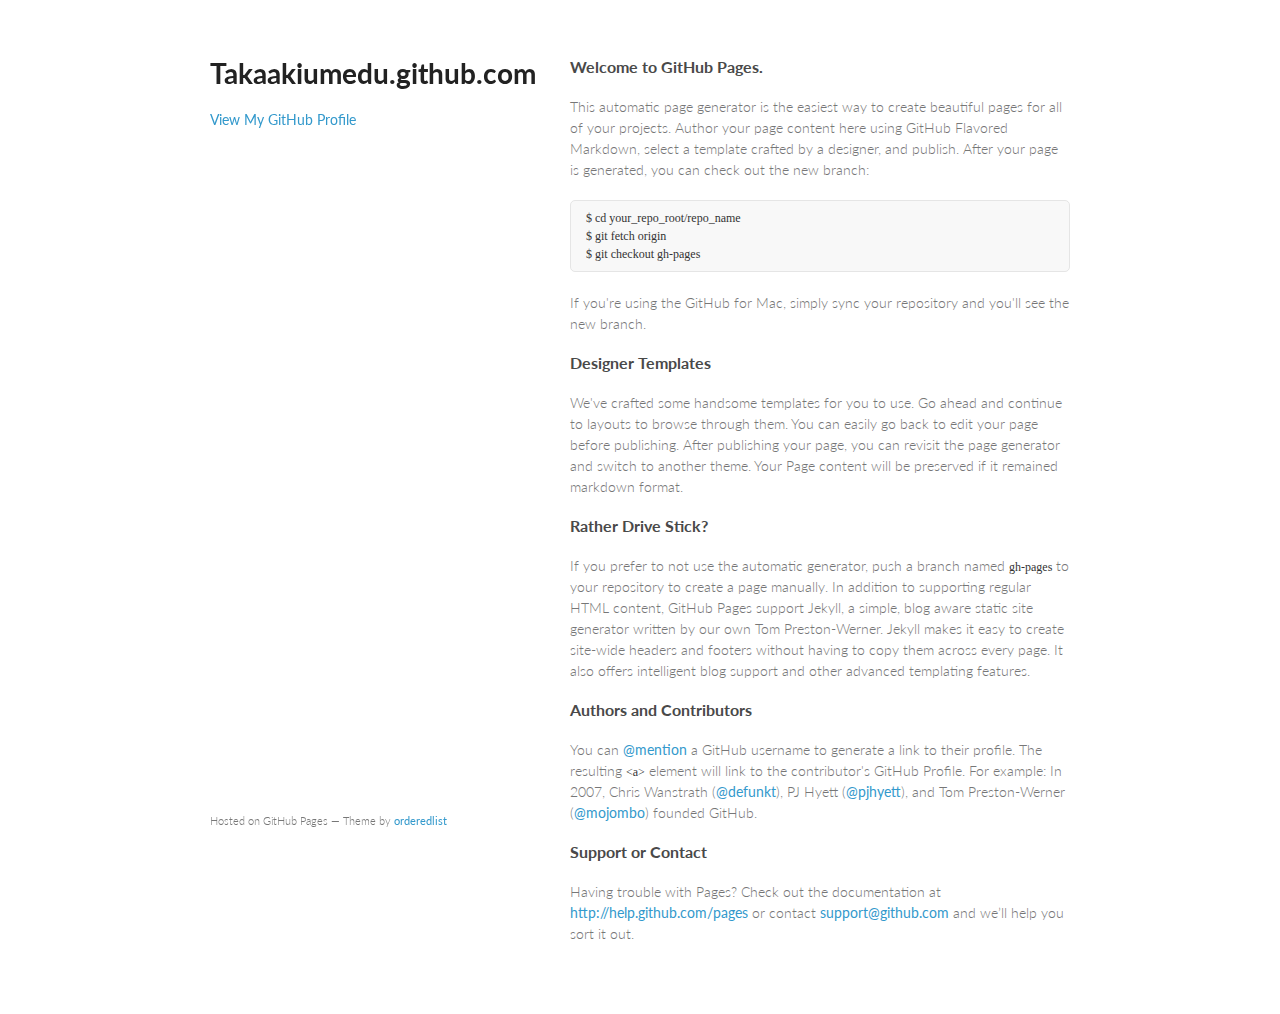
<file: index.html>
<!doctype html>
<html>
  <head>
    <meta charset="utf-8">
    <meta http-equiv="X-UA-Compatible" content="chrome=1">
    <title>Takaakiumedu.github.com by TakaakiUmedu</title>

    <link rel="stylesheet" href="stylesheets/styles.css">
    <link rel="stylesheet" href="stylesheets/pygment_trac.css">
    <meta name="viewport" content="width=device-width, initial-scale=1, user-scalable=no">
    <!--[if lt IE 9]>
    <script src="//html5shiv.googlecode.com/svn/trunk/html5.js"></script>
    <![endif]-->
  </head>
  <body>
    <div class="wrapper">
      <header>
        <h1>Takaakiumedu.github.com</h1>
        <p></p>


        <p class="view"><a href="https://github.com/TakaakiUmedu">View My GitHub Profile</a></p>

      </header>
      <section>
        <h3>
<a name="welcome-to-github-pages" class="anchor" href="#welcome-to-github-pages"><span class="octicon octicon-link"></span></a>Welcome to GitHub Pages.</h3>

<p>This automatic page generator is the easiest way to create beautiful pages for all of your projects. Author your page content here using GitHub Flavored Markdown, select a template crafted by a designer, and publish. After your page is generated, you can check out the new branch:</p>

<pre><code>$ cd your_repo_root/repo_name
$ git fetch origin
$ git checkout gh-pages
</code></pre>

<p>If you're using the GitHub for Mac, simply sync your repository and you'll see the new branch.</p>

<h3>
<a name="designer-templates" class="anchor" href="#designer-templates"><span class="octicon octicon-link"></span></a>Designer Templates</h3>

<p>We've crafted some handsome templates for you to use. Go ahead and continue to layouts to browse through them. You can easily go back to edit your page before publishing. After publishing your page, you can revisit the page generator and switch to another theme. Your Page content will be preserved if it remained markdown format.</p>

<h3>
<a name="rather-drive-stick" class="anchor" href="#rather-drive-stick"><span class="octicon octicon-link"></span></a>Rather Drive Stick?</h3>

<p>If you prefer to not use the automatic generator, push a branch named <code>gh-pages</code> to your repository to create a page manually. In addition to supporting regular HTML content, GitHub Pages support Jekyll, a simple, blog aware static site generator written by our own Tom Preston-Werner. Jekyll makes it easy to create site-wide headers and footers without having to copy them across every page. It also offers intelligent blog support and other advanced templating features.</p>

<h3>
<a name="authors-and-contributors" class="anchor" href="#authors-and-contributors"><span class="octicon octicon-link"></span></a>Authors and Contributors</h3>

<p>You can <a href="https://github.com/blog/821" class="user-mention">@mention</a> a GitHub username to generate a link to their profile. The resulting <code>&lt;a&gt;</code> element will link to the contributor's GitHub Profile. For example: In 2007, Chris Wanstrath (<a href="https://github.com/defunkt" class="user-mention">@defunkt</a>), PJ Hyett (<a href="https://github.com/pjhyett" class="user-mention">@pjhyett</a>), and Tom Preston-Werner (<a href="https://github.com/mojombo" class="user-mention">@mojombo</a>) founded GitHub.</p>

<h3>
<a name="support-or-contact" class="anchor" href="#support-or-contact"><span class="octicon octicon-link"></span></a>Support or Contact</h3>

<p>Having trouble with Pages? Check out the documentation at <a href="http://help.github.com/pages">http://help.github.com/pages</a> or contact <a href="mailto:support@github.com">support@github.com</a> and we’ll help you sort it out.</p>
      </section>
      <footer>
        <p><small>Hosted on GitHub Pages &mdash; Theme by <a href="https://github.com/orderedlist">orderedlist</a></small></p>
      </footer>
    </div>
    <script src="javascripts/scale.fix.js"></script>
    
  </body>
</html>
</file>
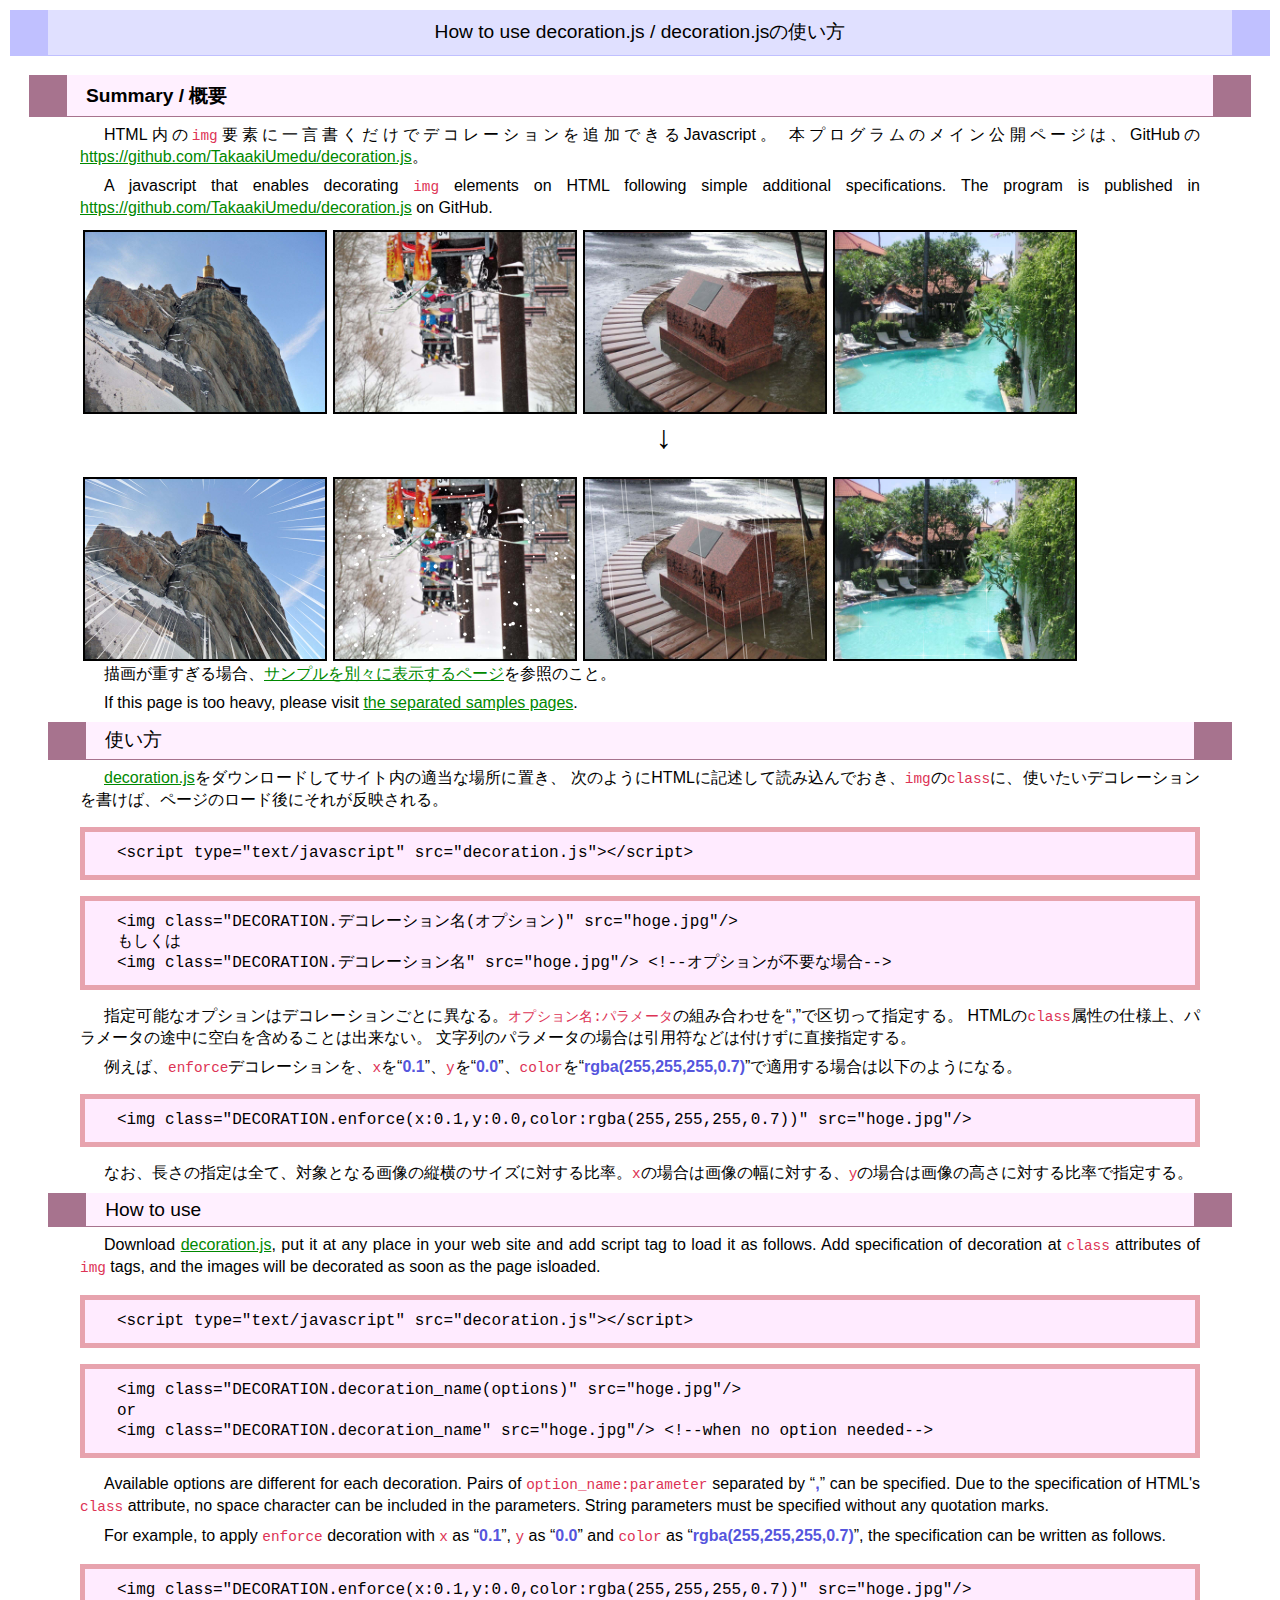
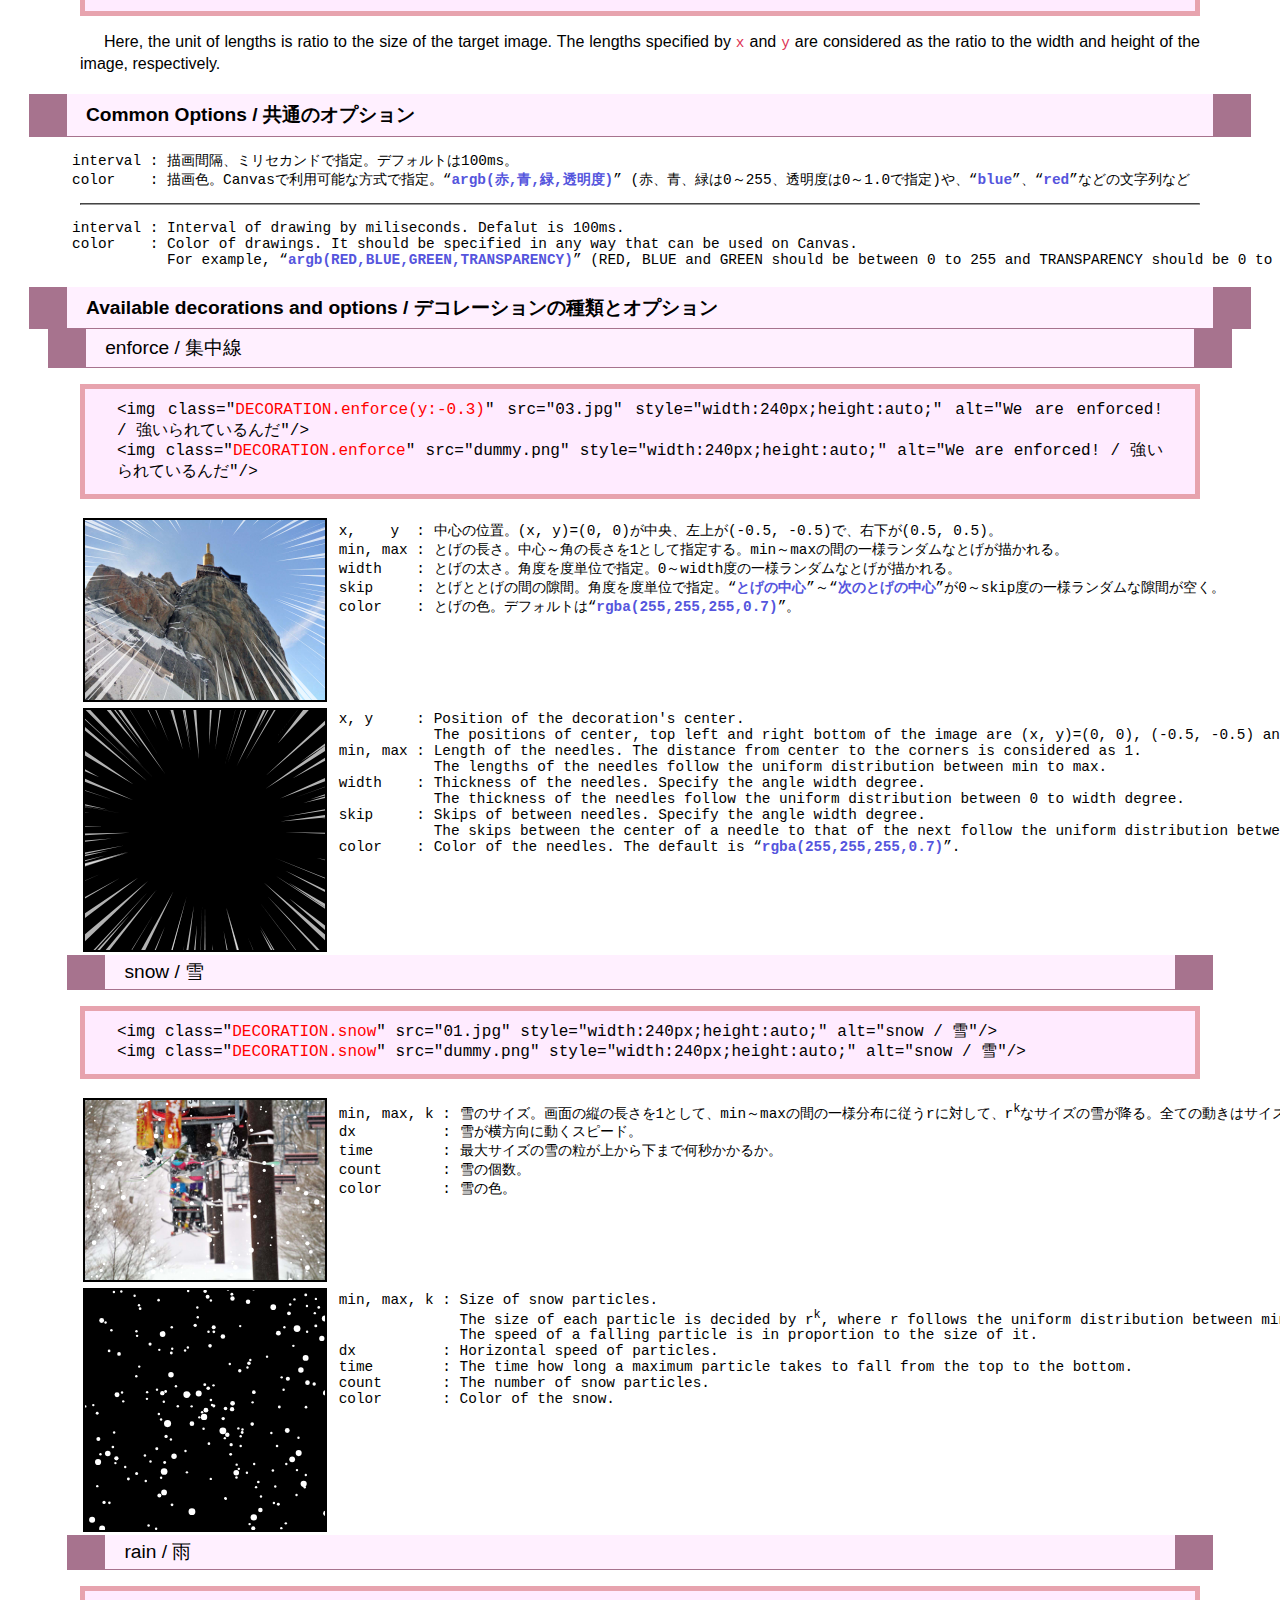
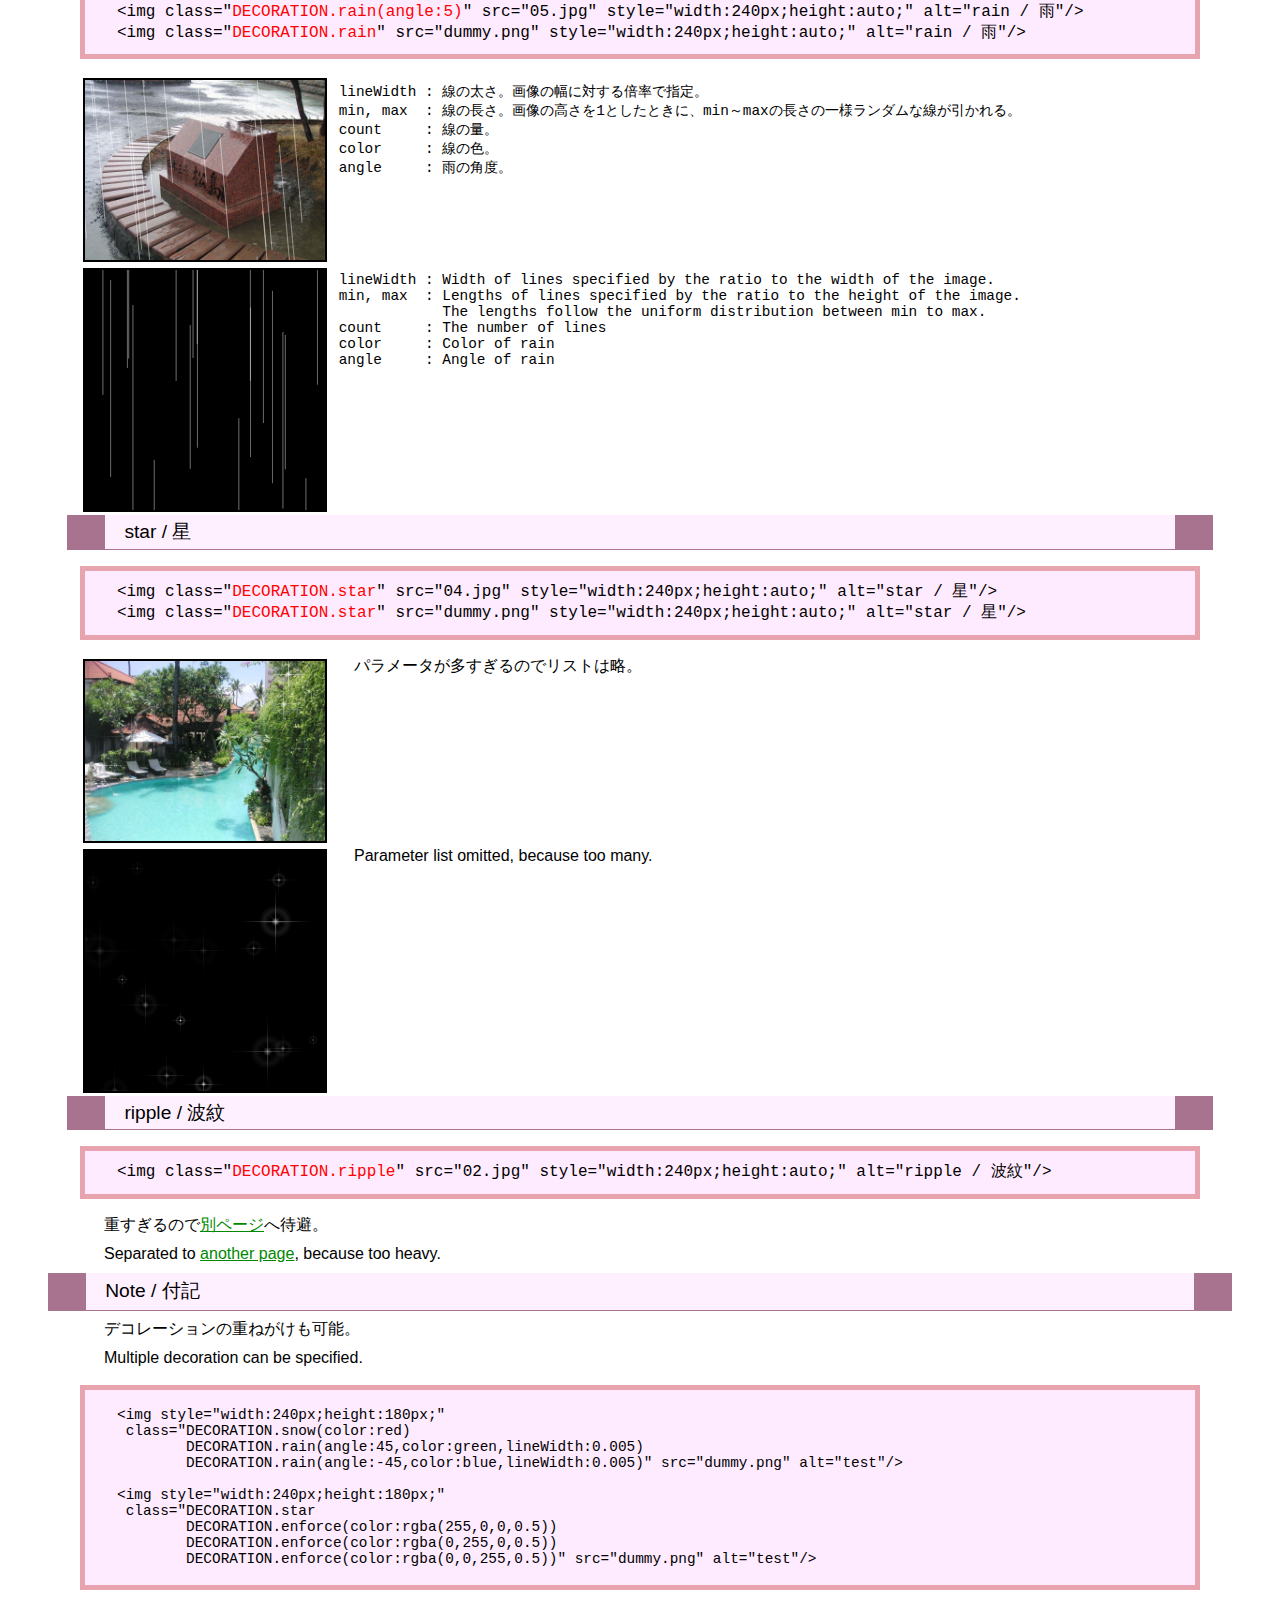
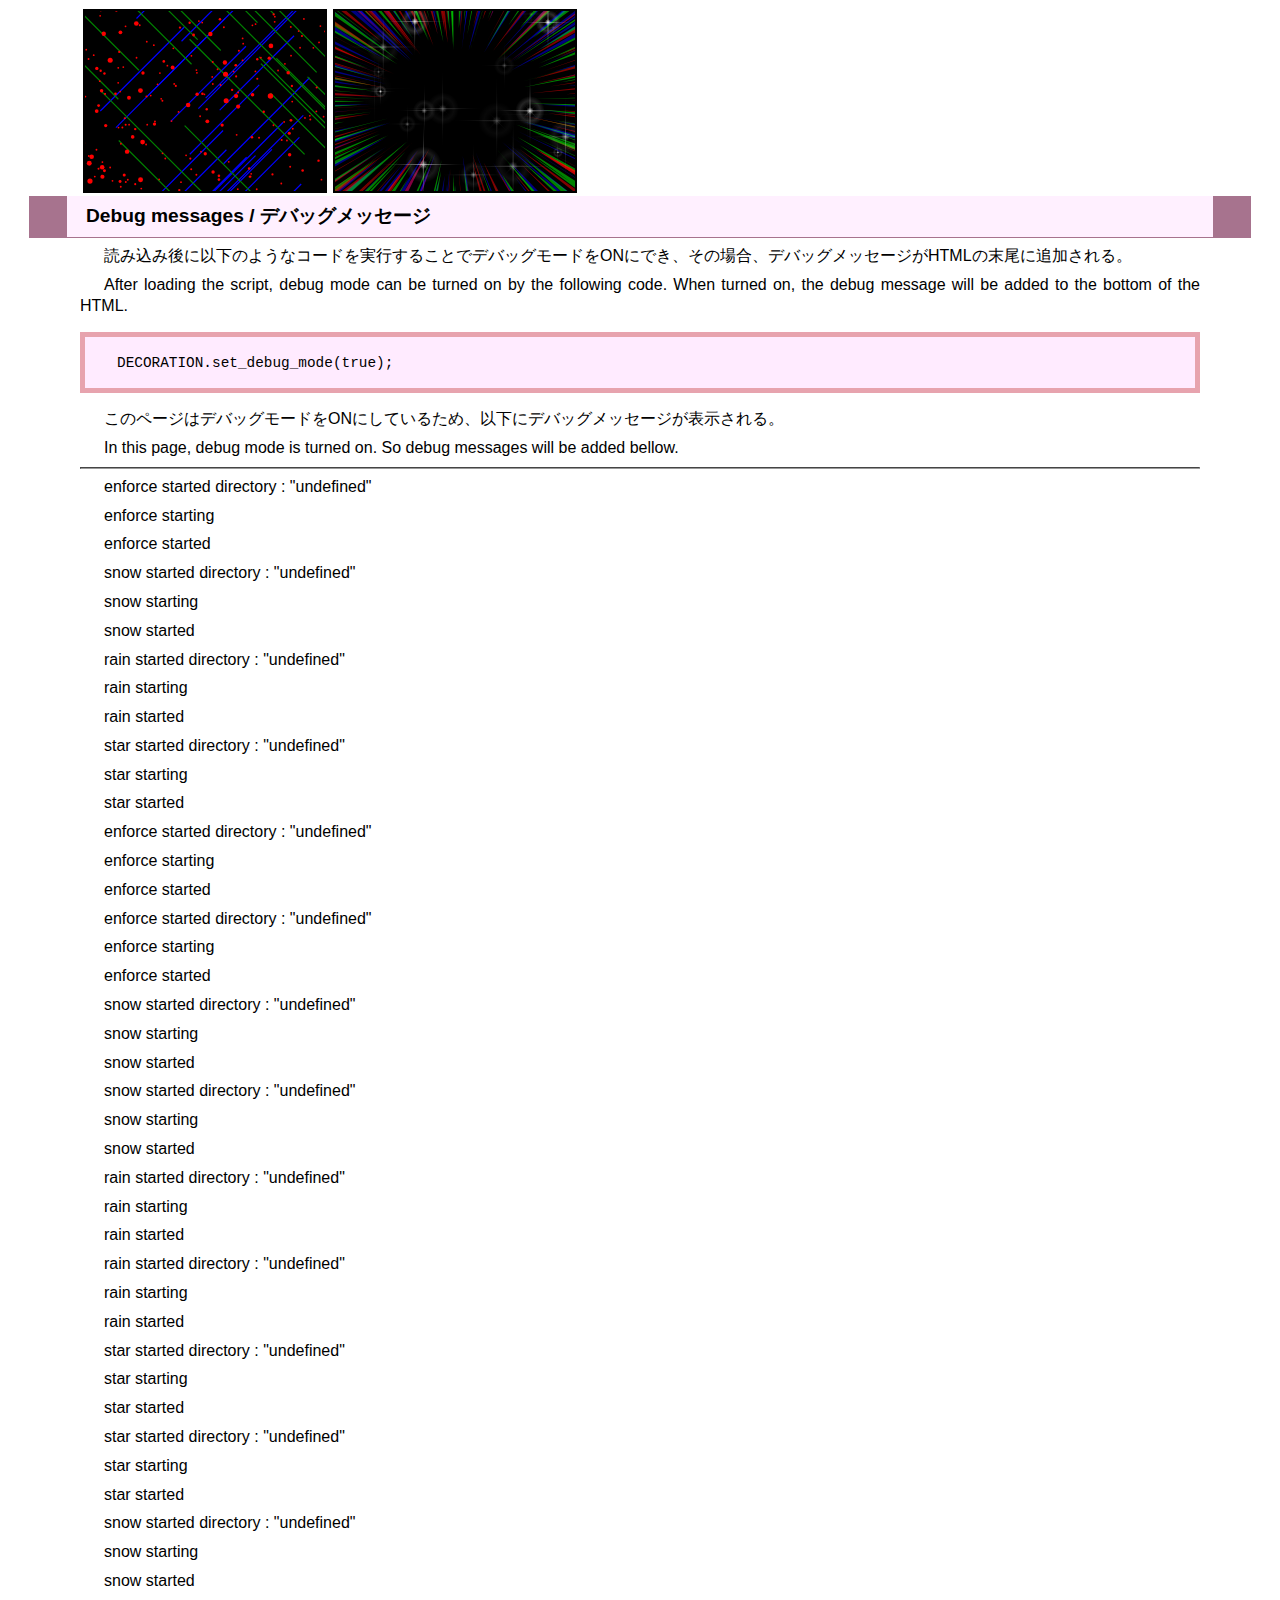
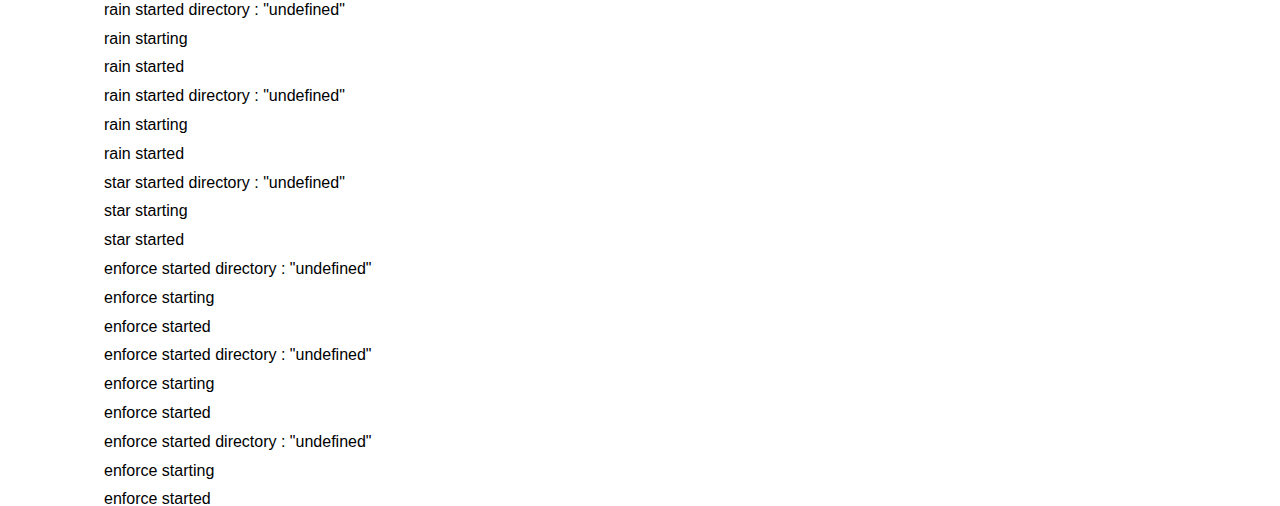
<file: decoration/index.html>
<?xml version="1.0" encoding="utf-8"?>
<!DOCTYPE html PUBLIC "-//W3C//DTD XHTML 1.1//EN" "http://www.w3.org/TR/xhtml11/DTD/xhtml11.dtd">
<html xmlns="http://www.w3.org/1999/xhtml" xml:lang="ja">
<head>
<meta http-equiv="Content-type" content="text/html; charset=utf-8"/>
<meta http-equiv="Content-Style-Type" content="text/css"/>
<meta http-equiv="Content-Script-Type" content="text/javascript"/>
<title>How to use decoration.js / decoration.jsの使い方</title>
<link rel="index" href="index.html"/>
<link rel="stylesheet" href="layout-default2.css"/>
<link rel="stylesheet" href="color-default2.css"/>
<script type="text/javascript" src="decoration.js"></script>
<script type="text/javascript">
DECORATION.set_debug_mode(true);
</script>
</head>
<body>

<h1 class="header">How to use decoration.js / decoration.jsの使い方</h1>

<h2>Summary / 概要</h2>

<p>
HTML内の<code>img</code>要素に一言書くだけでデコレーションを追加できるJavascript。
本プログラムのメイン公開ページは、GitHubの<a class="ref" href="https://github.com/TakaakiUmedu/decoration.js">https://github.com/TakaakiUmedu/decoration.js</a>。
</p>
<p>
A javascript that enables decorating <code>img</code> elements on HTML following simple additional specifications.
The program is published in <a class="ref" href="https://github.com/TakaakiUmedu/decoration.js">https://github.com/TakaakiUmedu/decoration.js</a> on GitHub.
</p>

<p>
<img src="03.jpg" style="width:240px;height:auto;" alt="We are enforced! / 強いられているんだ"/>
<img src="01.jpg" style="width:240px;height:auto;" alt="snow / 雪"/>
<img src="05.jpg" style="width:240px;height:auto;" alt="rain / 雨"/>
<img src="04.jpg" style="width:240px;height:auto;" alt="雨"/>
<!--<img src="02.jpg" style="width:240px;height:auto;" alt="ripple / 波紋"/>-->
</p>

<p style="text-align:center;font-size:200%;">
↓
</p>

<p>
<img class="DECORATION.enforce(y:-0.3)" src="03.jpg" style="width:240px;height:auto;" alt="We are enforced! / 強いられているんだ"/>
<img class="DECORATION.snow(color:rgba(255,255,255,1.0))" src="01.jpg" style="width:240px;height:auto;" alt="snow / 雪"/>
<img class="DECORATION.rain(angle:5)" src="05.jpg" style="width:240px;height:auto;" alt="rain / 雨"/>
<img class="DECORATION.star" src="04.jpg" style="width:240px;height:auto;" alt="雨"/>
<!--<img class="DECORATION.ripple" src="02.jpg" style="width:240px;height:auto;" alt="ripple / 波紋"/>-->
</p>

<div class="CAUTION">
<p>描画が重すぎる場合、<a href="index_s.html">サンプルを別々に表示するページ</a>を参照のこと。</p>
<p>If this page is too heavy, please visit <a href="index_s.html">the separated samples pages</a>.</p>
</div>

<h3>使い方</h3>

<p>
<a class="ref" href="http://takaakiumedu.github.io/decoration/decoration.js">decoration.js</a>をダウンロードしてサイト内の適当な場所に置き、
次のようにHTMLに記述して読み込んでおき、<code>img</code>の<code>class</code>に、使いたいデコレーションを書けば、ページのロード後にそれが反映される。
</p>
<blockquote>
<p class="monospace">
&lt;script type="text/javascript" src="decoration.js"&gt;&lt;/script&gt;
</p>
</blockquote>

<blockquote>
<p class="monospace">
&lt;img class="DECORATION.デコレーション名(オプション)" src="hoge.jpg"/&gt;<br/>
もしくは<br/>
&lt;img class="DECORATION.デコレーション名" src="hoge.jpg"/&gt; &lt;!--オプションが不要な場合--&gt;
</p>
</blockquote>

<p>
指定可能なオプションはデコレーションごとに異なる。<code>オプション名:パラメータ</code>の組み合わせを<q>,</q>で区切って指定する。
HTMLの<code>class</code>属性の仕様上、パラメータの途中に空白を含めることは出来ない。
文字列のパラメータの場合は引用符などは付けずに直接指定する。
</p>
<p class="follow">
例えば、<code>enforce</code>デコレーションを、<code>x</code>を<q>0.1</q>、<code>y</code>を<q>0.0</q>、<code>color</code>を<q>rgba(255,255,255,0.7)</q>で適用する場合は以下のようになる。
</p>

<blockquote>
<p class="monospace">
&lt;img class="DECORATION.enforce(x:0.1,y:0.0,color:rgba(255,255,255,0.7))" src="hoge.jpg"/&gt;<br/>
</p>
</blockquote>

<p>
なお、長さの指定は全て、対象となる画像の縦横のサイズに対する比率。<code>x</code>の場合は画像の幅に対する、<code>y</code>の場合は画像の高さに対する比率で指定する。
</p>

<h3>How to use</h3>

<p>
Download <a class="ref" href="http://takaakiumedu.github.io/decoration/decoration.js">decoration.js</a>, put it at any place in your web site and add script tag to load it as follows.
Add specification of decoration at <code>class</code> attributes of <code>img</code> tags, and the images will be decorated as soon as the page isloaded.

</p>
<blockquote>
<p class="monospace">
&lt;script type="text/javascript" src="decoration.js"&gt;&lt;/script&gt;
</p>
</blockquote>

<blockquote>
<p class="monospace">
&lt;img class="DECORATION.decoration_name(options)" src="hoge.jpg"/&gt;<br/>
or<br/>
&lt;img class="DECORATION.decoration_name" src="hoge.jpg"/&gt; &lt;!--when no option needed--&gt;
</p>
</blockquote>

<p>
Available options are different for each decoration.
Pairs of <code>option_name:parameter</code> separated by <q>,</q> can be specified.
Due to the specification of HTML's <code>class</code> attribute, no space character can be included in the parameters.
String parameters must be specified without any quotation marks.
</p>
<p class="follow">
For example, to apply <code>enforce</code> decoration with <code>x</code> as <q>0.1</q>, <code>y</code> as <q>0.0</q> and <code>color</code> as <q>rgba(255,255,255,0.7)</q>,
the specification can be written as follows.
</p>

<blockquote>
<p class="monospace">
&lt;img class="DECORATION.enforce(x:0.1,y:0.0,color:rgba(255,255,255,0.7))" src="hoge.jpg"/&gt;<br/>
</p>
</blockquote>

<p>
Here, the unit of lengths is ratio to the size of the target image.
The lengths specified by <code>x</code> and <code>y</code> are considered as the ratio to the width and height of the image, respectively.
</p>


<h2>Common Options / 共通のオプション</h2>

<pre>
interval : 描画間隔、ミリセカンドで指定。デフォルトは100ms。
color    : 描画色。Canvasで利用可能な方式で指定。<q>argb(赤,青,緑,透明度)</q> (赤、青、緑は0～255、透明度は0～1.0で指定)や、<q>blue</q>、<q>red</q>などの文字列など
</pre>

<hr/>

<pre>
interval : Interval of drawing by miliseconds. Defalut is 100ms.
color    : Color of drawings. It should be specified in any way that can be used on Canvas. 
           For example, <q>argb(RED,BLUE,GREEN,TRANSPARENCY)</q> (RED, BLUE and GREEN should be between 0 to 255 and TRANSPARENCY should be 0 to 1.0), <q>blue</q> or <q>red</q>.
</pre>

<h2>Available decorations and options / デコレーションの種類とオプション</h2>

<h3 class="sample">enforce / 集中線</h3>
<blockquote>
<p class="monospace">
&lt;img class="<span style="color:red;">DECORATION.enforce(y:-0.3)</span>" src="03.jpg" style="width:240px;height:auto;" alt="We are enforced! / 強いられているんだ"/&gt;<br/>
&lt;img class="<span style="color:red;">DECORATION.enforce</span>" src="dummy.png" style="width:240px;height:auto;" alt="We are enforced! / 強いられているんだ"/&gt;
</p>
</blockquote>
<p>
<img class="DECORATION.enforce(y:-0.3)" src="03.jpg" style="width:240px;height:auto;" alt="We are enforced! / 強いられているんだ"/>
</p>
<pre class="follow">
 x,    y  : 中心の位置。(x, y)=(0, 0)が中央、左上が(-0.5, -0.5)で、右下が(0.5, 0.5)。
 min, max : とげの長さ。中心～角の長さを1として指定する。min～maxの間の一様ランダムなとげが描かれる。
 width    : とげの太さ。角度を度単位で指定。0～width度の一様ランダムなとげが描かれる。
 skip     : とげととげの間の隙間。角度を度単位で指定。<q>とげの中心</q>～<q>次のとげの中心</q>が0～skip度の一様ランダムな隙間が空く。
 color    : とげの色。デフォルトは<q>rgba(255,255,255,0.7)</q>。
</pre>

<p>
<img class="DECORATION.enforce" src="dummy.png" style="width:240px;height:auto;" alt="We are enforced! / 強いられているんだ"/>
</p>

<pre class="follow">
 x, y     : Position of the decoration's center. 
            The positions of center, top left and right bottom of the image are (x, y)=(0, 0), (-0.5, -0.5) and (0.5, 0.5) respectively.
 min, max : Length of the needles. The distance from center to the corners is considered as 1. 
            The lengths of the needles follow the uniform distribution between min to max.
 width    : Thickness of the needles. Specify the angle width degree.
            The thickness of the needles follow the uniform distribution between 0 to width degree.
 skip     : Skips of between needles. Specify the angle width degree.
            The skips between the center of a needle to that of the next follow the uniform distribution between 0 to skip degree.
 color    : Color of the needles. The default is <q>rgba(255,255,255,0.7)</q>.
</pre>

<h4 class="sample">snow / 雪</h4>
<blockquote>
<p class="monospace">
&lt;img class="<span style="color:red">DECORATION.snow</span>" src="01.jpg" style="width:240px;height:auto;" alt="snow / 雪"/&gt;<br/>
&lt;img class="<span style="color:red">DECORATION.snow</span>" src="dummy.png" style="width:240px;height:auto;" alt="snow / 雪"/&gt;
</p>
</blockquote>
<p>
<img class="DECORATION.snow(color:rgba(255,255,255,1.0))" src="01.jpg" style="width:240px;height:auto;" alt="snow / 雪"/>
</p>
<pre class="follow">
 min, max, k : 雪のサイズ。画面の縦の長さを1として、min～maxの間の一様分布に従うrに対して、r<sup>k</sup>なサイズの雪が降る。全ての動きはサイズに比例したスピードになる。
 dx          : 雪が横方向に動くスピード。
 time        : 最大サイズの雪の粒が上から下まで何秒かかるか。
 count       : 雪の個数。
 color       : 雪の色。
</pre>

<p>
<img class="DECORATION.snow" src="dummy.png" style="width:240px;height:auto;" alt="snow / 雪"/> 
</p>

<pre class="follow">
 min, max, k : Size of snow particles.
               The size of each particle is decided by r<sup>k</sup>, where r follows the uniform distribution between min to max multiplied by the height of the image.
               The speed of a falling particle is in proportion to the size of it.
 dx          : Horizontal speed of particles.
 time        : The time how long a maximum particle takes to fall from the top to the bottom.
 count       : The number of snow particles.
 color       : Color of the snow.
</pre>

<h4 class="sample">rain / 雨</h4>
<blockquote>
<p class="monospace">
&lt;img class="<span style="color:red;">DECORATION.rain(angle:5)</span>" src="05.jpg" style="width:240px;height:auto;" alt="rain / 雨"/&gt;<br/>
&lt;img class="<span style="color:red;">DECORATION.rain</span>" src="dummy.png" style="width:240px;height:auto;" alt="rain / 雨"/&gt;
</p>
</blockquote>
<p>
<img class="DECORATION.rain(angle:5)" src="05.jpg" style="width:240px;height:auto;" alt="rain / 雨"/>
</p>

<pre class="follow">
 lineWidth : 線の太さ。画像の幅に対する倍率で指定。
 min, max  : 線の長さ。画像の高さを1としたときに、min～maxの長さの一様ランダムな線が引かれる。
 count     : 線の量。
 color     : 線の色。
 angle     : 雨の角度。
</pre>

<p>
<img class="DECORATION.rain" src="dummy.png" style="width:240px;height:auto;" alt="rain / 雨"/>
</p>

<pre class="follow">
 lineWidth : Width of lines specified by the ratio to the width of the image.
 min, max  : Lengths of lines specified by the ratio to the height of the image. 
             The lengths follow the uniform distribution between min to max.
 count     : The number of lines
 color     : Color of rain
 angle     : Angle of rain
</pre>

<h4 class="sample">star / 星</h4>
<blockquote>
<p class="monospace">
&lt;img class="<span style="color:red;">DECORATION.star</span>" src="04.jpg" style="width:240px;height:auto;" alt="star / 星"/&gt;<br/>
&lt;img class="<span style="color:red;">DECORATION.star</span>" src="dummy.png" style="width:240px;height:auto;" alt="star / 星"/&gt;
</p>
</blockquote>
<p>
<img class="DECORATION.star" src="04.jpg" style="width:240px;height:auto;" alt="雨"/>
</p>

<p class="follow">
パラメータが多すぎるのでリストは略。
</p>

<p>
<img class="DECORATION.star" src="dummy.png" style="width:240px;height:auto;" alt="star / 星"/> 
</p>

<p class="follow">
Parameter list omitted, because too many.
</p>

<h4>ripple / 波紋</h4>
<blockquote>
<p class="monospace">
&lt;img class="<span style="color:red;">DECORATION.ripple</span>" src="02.jpg" style="width:240px;height:auto;" alt="ripple / 波紋"/&gt;
</p>
</blockquote>
<!--<p>
<img class="DECORATION.ripple" src="02.jpg" style="width:240px;height:auto;" alt="ripple / 波紋"/>
</p>-->

<p>
重すぎるので<a href="ripple.html">別ページ</a>へ待避。
</p>
<p>
Separated to <a href="ripple.html">another page</a>, because too heavy.
</p>
<!--
<p class="follow">
パラメータリストは略。あと、動作が重すぎる。
</p>
<hr/>
<p class="follow">
Parameter list omitted. BTW, Too heavy.
</p>
-->

<h3 class="sample">Note / 付記</h3>

<p>
デコレーションの重ねがけも可能。
</p>
<p>
Multiple decoration can be specified.
</p>

<blockquote>
<pre>
&lt;img style="width:240px;height:180px;" 
 class="DECORATION.snow(color:red)
        DECORATION.rain(angle:45,color:green,lineWidth:0.005)
        DECORATION.rain(angle:-45,color:blue,lineWidth:0.005)" src="dummy.png" alt="test"/&gt;

&lt;img style="width:240px;height:180px;" 
 class="DECORATION.star
        DECORATION.enforce(color:rgba(255,0,0,0.5))
        DECORATION.enforce(color:rgba(0,255,0,0.5))
        DECORATION.enforce(color:rgba(0,0,255,0.5))" src="dummy.png" alt="test"/&gt;
</pre>
</blockquote>

<p class="follow">
<img style="width:240px;height:180px;" 
 class="DECORATION.snow(color:red)
        DECORATION.rain(angle:45,color:green,lineWidth:0.005)
        DECORATION.rain(angle:-45,color:blue,lineWidth:0.005)" src="dummy.png" alt="test"/>
<img style="width:240px;height:180px;" 
 class="DECORATION.star
        DECORATION.enforce(color:rgba(255,0,0,0.5))
        DECORATION.enforce(color:rgba(0,255,0,0.5))
        DECORATION.enforce(color:rgba(0,0,255,0.5))" src="dummy.png" alt="test"/>
</p>


<h2 class="footer">Debug messages / デバッグメッセージ</h2>

<p>読み込み後に以下のようなコードを実行することでデバッグモードをONにでき、その場合、デバッグメッセージがHTMLの末尾に追加される。</p>
<p>After loading the script, debug mode can be turned on by the following code. When turned on, the debug message will be added to the bottom of the HTML.</p>

<blockquote>
<pre>
DECORATION.set_debug_mode(true);
</pre>
</blockquote>

<p>このページはデバッグモードをONにしているため、以下にデバッグメッセージが表示される。</p>
<p>In this page, debug mode is turned on. So debug messages will be added bellow.</p>

<hr/>

</body>

</html>
</file>
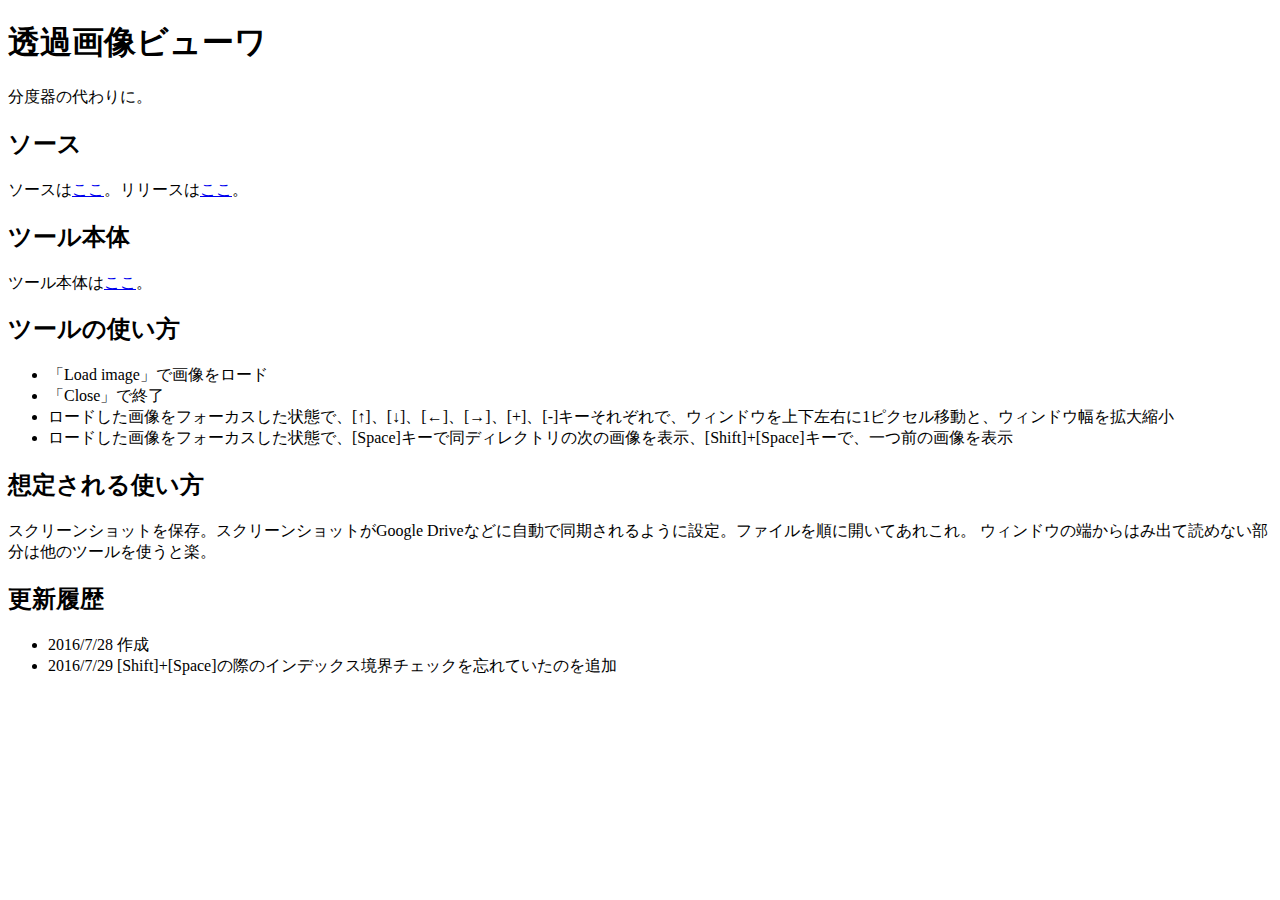
<file: TransparentViewer/index.html>
<!DOCTYPE HTML>
<html lang="ja">
<head>
<meta http-equiv="content-type" content="text/html; charset=utf-8" />
<title>透過画像ビューワ</title>
</head>
<body>

<h1>透過画像ビューワ</h1>

<p>
分度器の代わりに。
</p>

<h2>ソース</h2>
ソースは<a href="https://github.com/TakaakiUmedu/TransparentViewer">ここ</a>。リリースは<a href="https://github.com/TakaakiUmedu/TransparentViewer/releases/tag/1.01">ここ</a>。

<h2>ツール本体</h2>
ツール本体は<a href="https://github.com/TakaakiUmedu/TransparentViewer/releases/download/1.01/TransparentViewer.exe">ここ</a>。

<h2>ツールの使い方</h2>

<ul>
<li><q>Load image</q>で画像をロード</li>
<li><q>Close</q>で終了</li>
<li>ロードした画像をフォーカスした状態で、[↑]、[↓]、[←]、[→]、[+]、[-]キーそれぞれで、ウィンドウを上下左右に1ピクセル移動と、ウィンドウ幅を拡大縮小</li>
<li>ロードした画像をフォーカスした状態で、[Space]キーで同ディレクトリの次の画像を表示、[Shift]+[Space]キーで、一つ前の画像を表示</li>
</ul>

<h2>想定される使い方</h2>
<p>
スクリーンショットを保存。スクリーンショットがGoogle Driveなどに自動で同期されるように設定。ファイルを順に開いてあれこれ。
ウィンドウの端からはみ出て読めない部分は他のツールを使うと楽。
</p>

<h2>更新履歴</h2>

<ul>
<li>2016/7/28 作成</li>
<li>2016/7/29 [Shift]+[Space]の際のインデックス境界チェックを忘れていたのを追加</li>
</ul>

</body>
</html>
</file>
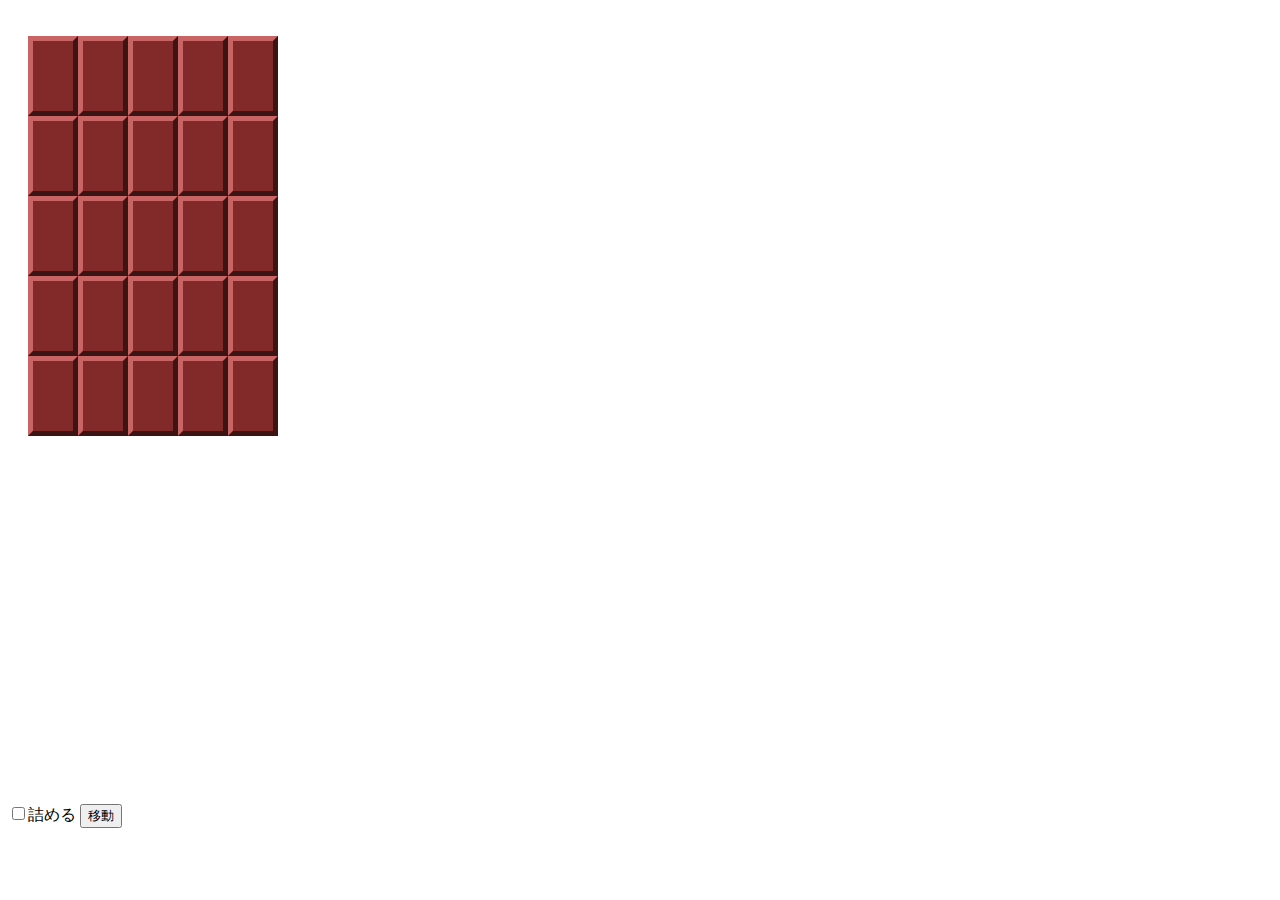
<file: ic.html>
<!DOCTYPE html>
<html lang="ja">
<!--
#
# Copyright 2013-2013 Takaaki Umedu. All rights reserved.
#
# Redistribution and use in source and binary forms, with or without modification, are permitted provided that the following conditions are met:
# 1.Redistributions of source code must retain the above copyright notice, this list of conditions and the following disclaimer.
# 2.Redistributions in binary form must reproduce the above copyright notice, this list of conditions and the following disclaimer in the documentation and/or other materials provided with the distribution.
#
# THIS SOFTWARE IS PROVIDED BY Takaaki Umedu ``AS IS'' AND ANY EXPRESS OR IMPLIED WARRANTIES, INCLUDING, BUT NOT LIMITED TO, THE IMPLIED WARRANTIES OF MERCHANTABILITY AND FITNESS FOR A PARTICULAR PURPOSE ARE DISCLAIMED. IN NO EVENT SHALL Takaaki Umedu OR CONTRIBUTORS BE LIABLE FOR ANY DIRECT, INDIRECT, INCIDENTAL, SPECIAL, EXEMPLARY, OR CONSEQUENTIAL DAMAGES (INCLUDING, BUT NOT LIMITED TO, PROCUREMENT OF SUBSTITUTE GOODS OR SERVICES; LOSS OF USE, DATA, OR PROFITS; OR BUSINESS INTERRUPTION) HOWEVER CAUSED AND ON ANY THEORY OF LIABILITY, WHETHER IN CONTRACT, STRICT LIABILITY, OR TORT (INCLUDING NEGLIGENCE OR OTHERWISE) ARISING IN ANY WAY OUT OF THE USE OF THIS SOFTWARE, EVEN IF ADVISED OF THE POSSIBILITY OF SUCH DAMAGE.
#
# The views and conclusions contained in the software and documentation are those of the authors and should not be interpreted as representing official policies, either expressed or implied, of Takaaki Umedu.
#
-->
<head>
<meta http-equiv="Content-type" content="text/html; charset=utf-8"></meta>
<script type="text/javascript" src="ic.js"></script>
</head>
<body onload="start_draw();">

<p>
<canvas id="canvas" width="1024" height="768" style="width:1024px;height:768px;"></canvas>
</p>

<p>
<input type="checkbox" value="offsetting" id="offsetting">詰める</input>
<input type="button" value="移動" onclick="progress();"/>
</p>


</body>
</html>
</file>
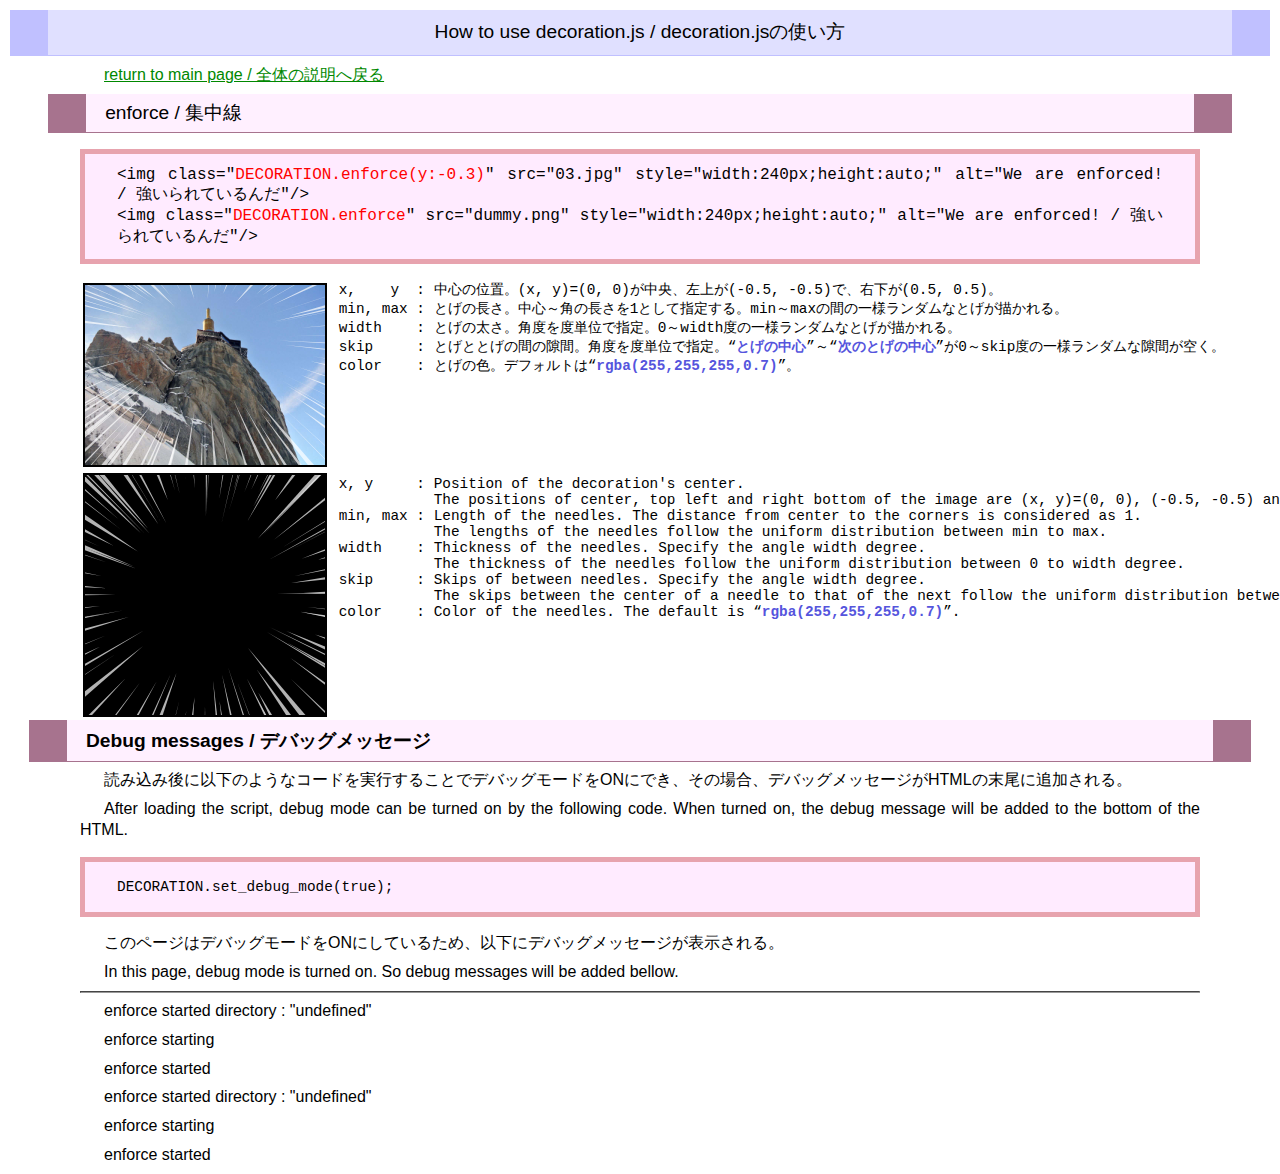
<file: decoration/enforce.html>
<?xml version="1.0" encoding="utf-8"?>
<!DOCTYPE html PUBLIC "-//W3C//DTD XHTML 1.1//EN" "http://www.w3.org/TR/xhtml11/DTD/xhtml11.dtd">
<html xmlns="http://www.w3.org/1999/xhtml" xml:lang="ja">
<head>
<meta http-equiv="Content-type" content="text/html; charset=utf-8"/>
<meta http-equiv="Content-Style-Type" content="text/css"/>
<meta http-equiv="Content-Script-Type" content="text/javascript"/>
<title>How to use decoration.js / decoration.jsの使い方 : enforce / 集中線</title>
<link rel="index" href="index.html"/>
<link rel="stylesheet" href="layout-default2.css"/>
<link rel="stylesheet" href="color-default2.css"/>
<script type="text/javascript" src="decoration.js"></script>
<script type="text/javascript">
DECORATION.set_debug_mode(true);
</script>
</head>
<body>

<h1 class="header">How to use decoration.js / decoration.jsの使い方</h1><p><a href="index_s.html#sample_enforce">return to main page / 全体の説明へ戻る</a></p><h3 class="sample">enforce / 集中線</h3>
<blockquote>
<p class="monospace">
&lt;img class="<span style="color:red;">DECORATION.enforce(y:-0.3)</span>" src="03.jpg" style="width:240px;height:auto;" alt="We are enforced! / 強いられているんだ"/&gt;<br/>
&lt;img class="<span style="color:red;">DECORATION.enforce</span>" src="dummy.png" style="width:240px;height:auto;" alt="We are enforced! / 強いられているんだ"/&gt;
</p>
</blockquote>
<p>
<img class="DECORATION.enforce(y:-0.3)" src="03.jpg" style="width:240px;height:auto;" alt="We are enforced! / 強いられているんだ"/>
</p>
<pre class="follow">
 x,    y  : 中心の位置。(x, y)=(0, 0)が中央、左上が(-0.5, -0.5)で、右下が(0.5, 0.5)。
 min, max : とげの長さ。中心～角の長さを1として指定する。min～maxの間の一様ランダムなとげが描かれる。
 width    : とげの太さ。角度を度単位で指定。0～width度の一様ランダムなとげが描かれる。
 skip     : とげととげの間の隙間。角度を度単位で指定。<q>とげの中心</q>～<q>次のとげの中心</q>が0～skip度の一様ランダムな隙間が空く。
 color    : とげの色。デフォルトは<q>rgba(255,255,255,0.7)</q>。
</pre>

<p>
<img class="DECORATION.enforce" src="dummy.png" style="width:240px;height:auto;" alt="We are enforced! / 強いられているんだ"/>
</p>

<pre class="follow">
 x, y     : Position of the decoration's center. 
            The positions of center, top left and right bottom of the image are (x, y)=(0, 0), (-0.5, -0.5) and (0.5, 0.5) respectively.
 min, max : Length of the needles. The distance from center to the corners is considered as 1. 
            The lengths of the needles follow the uniform distribution between min to max.
 width    : Thickness of the needles. Specify the angle width degree.
            The thickness of the needles follow the uniform distribution between 0 to width degree.
 skip     : Skips of between needles. Specify the angle width degree.
            The skips between the center of a needle to that of the next follow the uniform distribution between 0 to skip degree.
 color    : Color of the needles. The default is <q>rgba(255,255,255,0.7)</q>.
</pre>

<h2 class="footer">Debug messages / デバッグメッセージ</h2>

<p>読み込み後に以下のようなコードを実行することでデバッグモードをONにでき、その場合、デバッグメッセージがHTMLの末尾に追加される。</p>
<p>After loading the script, debug mode can be turned on by the following code. When turned on, the debug message will be added to the bottom of the HTML.</p>

<blockquote>
<pre>
DECORATION.set_debug_mode(true);
</pre>
</blockquote>

<p>このページはデバッグモードをONにしているため、以下にデバッグメッセージが表示される。</p>
<p>In this page, debug mode is turned on. So debug messages will be added bellow.</p>

<hr/>

</body>

</html>
</file>
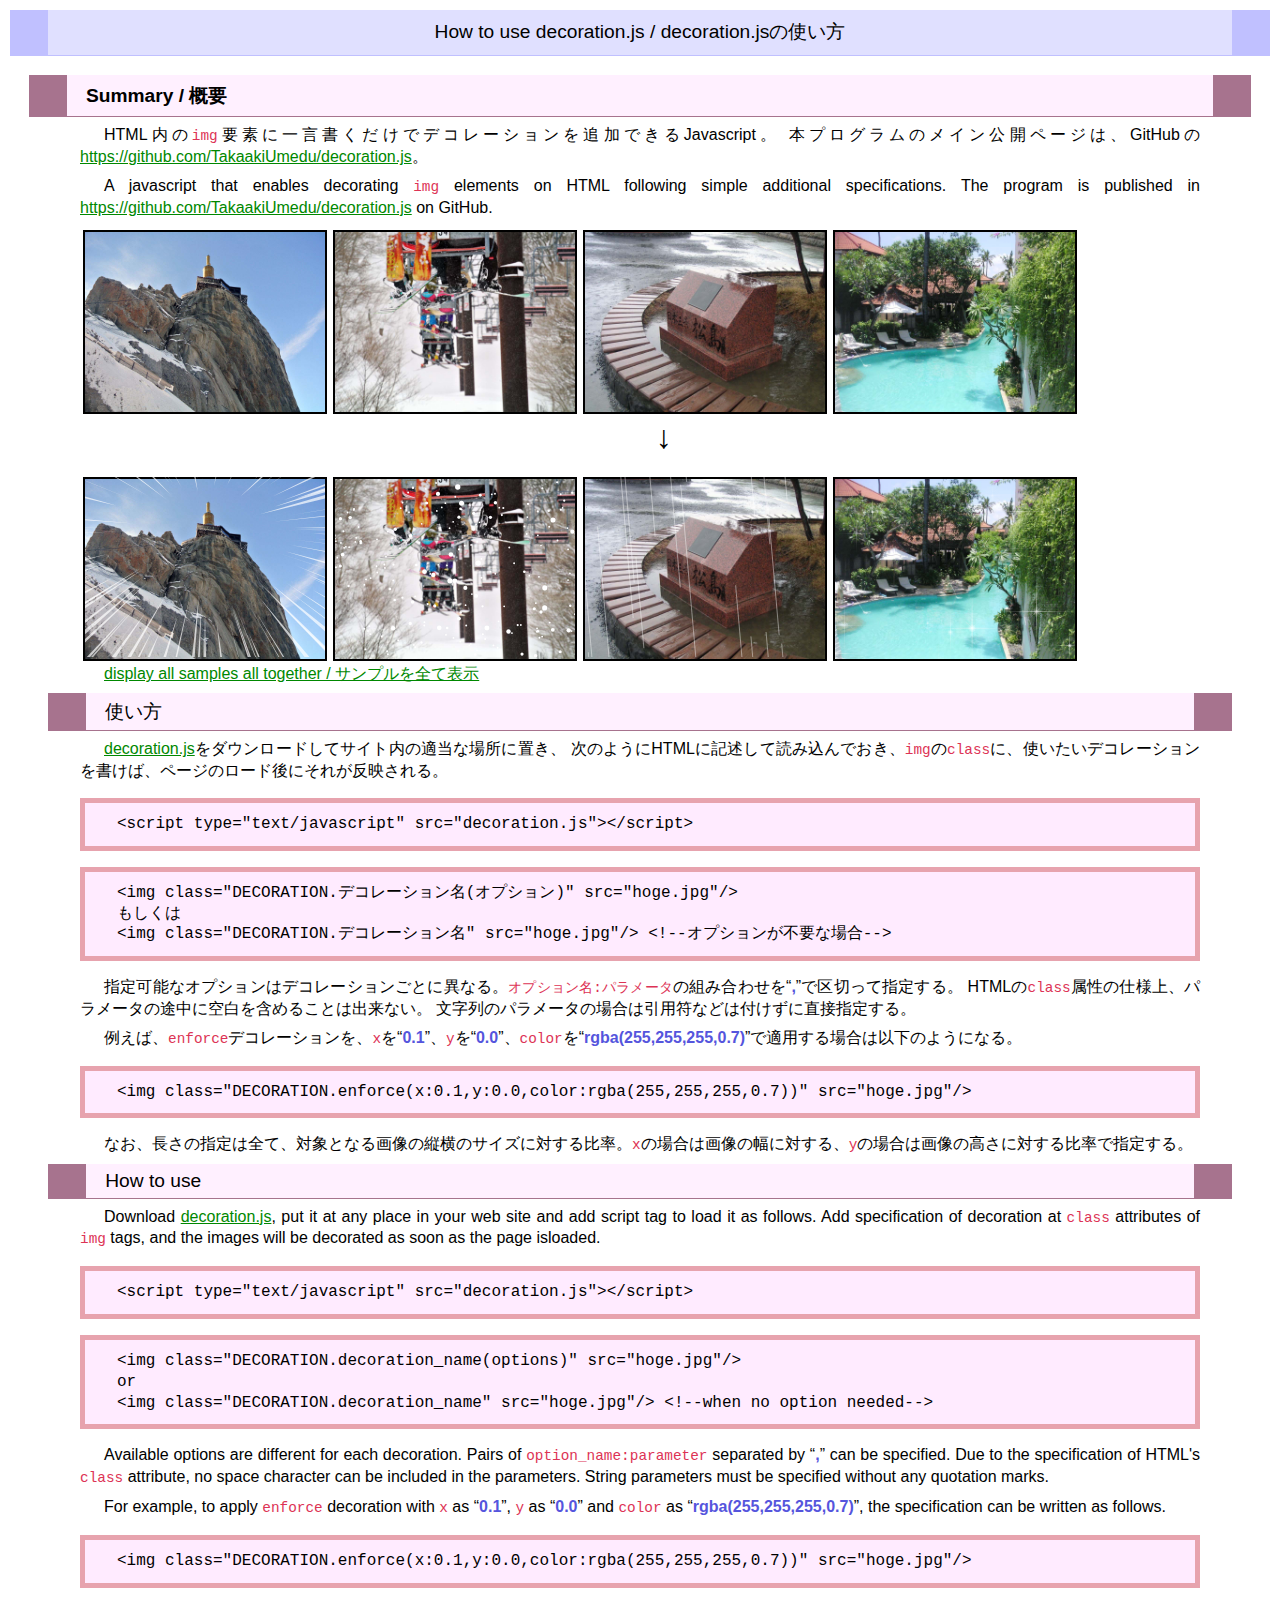
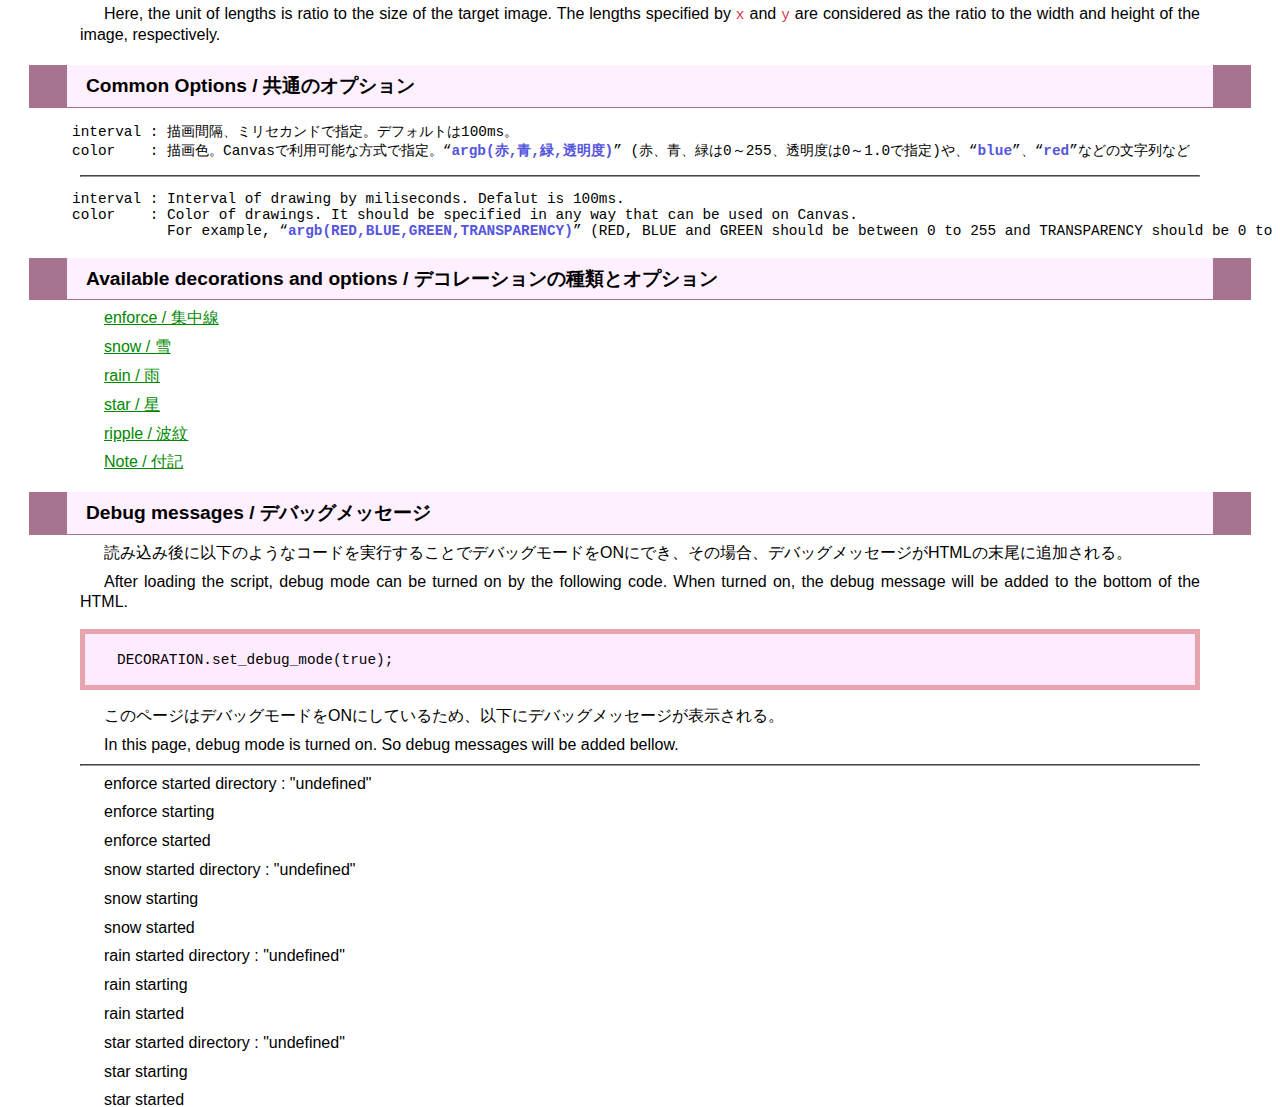
<file: decoration/index_s.html>
<?xml version="1.0" encoding="utf-8"?>
<!DOCTYPE html PUBLIC "-//W3C//DTD XHTML 1.1//EN" "http://www.w3.org/TR/xhtml11/DTD/xhtml11.dtd">
<html xmlns="http://www.w3.org/1999/xhtml" xml:lang="ja">
<head>
<meta http-equiv="Content-type" content="text/html; charset=utf-8"/>
<meta http-equiv="Content-Style-Type" content="text/css"/>
<meta http-equiv="Content-Script-Type" content="text/javascript"/>
<title>How to use decoration.js / decoration.jsの使い方</title>
<link rel="index" href="index.html"/>
<link rel="stylesheet" href="layout-default2.css"/>
<link rel="stylesheet" href="color-default2.css"/>
<script type="text/javascript" src="decoration.js"></script>
<script type="text/javascript">
DECORATION.set_debug_mode(true);
</script>
</head>
<body>

<h1 class="header">How to use decoration.js / decoration.jsの使い方</h1>

<h2>Summary / 概要</h2>

<p>
HTML内の<code>img</code>要素に一言書くだけでデコレーションを追加できるJavascript。
本プログラムのメイン公開ページは、GitHubの<a class="ref" href="https://github.com/TakaakiUmedu/decoration.js">https://github.com/TakaakiUmedu/decoration.js</a>。
</p>
<p>
A javascript that enables decorating <code>img</code> elements on HTML following simple additional specifications.
The program is published in <a class="ref" href="https://github.com/TakaakiUmedu/decoration.js">https://github.com/TakaakiUmedu/decoration.js</a> on GitHub.
</p>

<p>
<img src="03.jpg" style="width:240px;height:auto;" alt="We are enforced! / 強いられているんだ"/>
<img src="01.jpg" style="width:240px;height:auto;" alt="snow / 雪"/>
<img src="05.jpg" style="width:240px;height:auto;" alt="rain / 雨"/>
<img src="04.jpg" style="width:240px;height:auto;" alt="雨"/>
<!--<img src="02.jpg" style="width:240px;height:auto;" alt="ripple / 波紋"/>-->
</p>

<p style="text-align:center;font-size:200%;">
↓
</p>

<p>
<img class="DECORATION.enforce(y:-0.3)" src="03.jpg" style="width:240px;height:auto;" alt="We are enforced! / 強いられているんだ"/>
<img class="DECORATION.snow(color:rgba(255,255,255,1.0))" src="01.jpg" style="width:240px;height:auto;" alt="snow / 雪"/>
<img class="DECORATION.rain(angle:5)" src="05.jpg" style="width:240px;height:auto;" alt="rain / 雨"/>
<img class="DECORATION.star" src="04.jpg" style="width:240px;height:auto;" alt="雨"/>
<!--<img class="DECORATION.ripple" src="02.jpg" style="width:240px;height:auto;" alt="ripple / 波紋"/>-->
</p>

</h1>
<p><a href="index.html">display all samples all together / サンプルを全て表示</a></p>


<h3>使い方</h3>

<p>
<a class="ref" href="http://takaakiumedu.github.io/decoration/decoration.js">decoration.js</a>をダウンロードしてサイト内の適当な場所に置き、
次のようにHTMLに記述して読み込んでおき、<code>img</code>の<code>class</code>に、使いたいデコレーションを書けば、ページのロード後にそれが反映される。
</p>
<blockquote>
<p class="monospace">
&lt;script type="text/javascript" src="decoration.js"&gt;&lt;/script&gt;
</p>
</blockquote>

<blockquote>
<p class="monospace">
&lt;img class="DECORATION.デコレーション名(オプション)" src="hoge.jpg"/&gt;<br/>
もしくは<br/>
&lt;img class="DECORATION.デコレーション名" src="hoge.jpg"/&gt; &lt;!--オプションが不要な場合--&gt;
</p>
</blockquote>

<p>
指定可能なオプションはデコレーションごとに異なる。<code>オプション名:パラメータ</code>の組み合わせを<q>,</q>で区切って指定する。
HTMLの<code>class</code>属性の仕様上、パラメータの途中に空白を含めることは出来ない。
文字列のパラメータの場合は引用符などは付けずに直接指定する。
</p>
<p class="follow">
例えば、<code>enforce</code>デコレーションを、<code>x</code>を<q>0.1</q>、<code>y</code>を<q>0.0</q>、<code>color</code>を<q>rgba(255,255,255,0.7)</q>で適用する場合は以下のようになる。
</p>

<blockquote>
<p class="monospace">
&lt;img class="DECORATION.enforce(x:0.1,y:0.0,color:rgba(255,255,255,0.7))" src="hoge.jpg"/&gt;<br/>
</p>
</blockquote>

<p>
なお、長さの指定は全て、対象となる画像の縦横のサイズに対する比率。<code>x</code>の場合は画像の幅に対する、<code>y</code>の場合は画像の高さに対する比率で指定する。
</p>

<h3>How to use</h3>

<p>
Download <a class="ref" href="http://takaakiumedu.github.io/decoration/decoration.js">decoration.js</a>, put it at any place in your web site and add script tag to load it as follows.
Add specification of decoration at <code>class</code> attributes of <code>img</code> tags, and the images will be decorated as soon as the page isloaded.

</p>
<blockquote>
<p class="monospace">
&lt;script type="text/javascript" src="decoration.js"&gt;&lt;/script&gt;
</p>
</blockquote>

<blockquote>
<p class="monospace">
&lt;img class="DECORATION.decoration_name(options)" src="hoge.jpg"/&gt;<br/>
or<br/>
&lt;img class="DECORATION.decoration_name" src="hoge.jpg"/&gt; &lt;!--when no option needed--&gt;
</p>
</blockquote>

<p>
Available options are different for each decoration.
Pairs of <code>option_name:parameter</code> separated by <q>,</q> can be specified.
Due to the specification of HTML's <code>class</code> attribute, no space character can be included in the parameters.
String parameters must be specified without any quotation marks.
</p>
<p class="follow">
For example, to apply <code>enforce</code> decoration with <code>x</code> as <q>0.1</q>, <code>y</code> as <q>0.0</q> and <code>color</code> as <q>rgba(255,255,255,0.7)</q>,
the specification can be written as follows.
</p>

<blockquote>
<p class="monospace">
&lt;img class="DECORATION.enforce(x:0.1,y:0.0,color:rgba(255,255,255,0.7))" src="hoge.jpg"/&gt;<br/>
</p>
</blockquote>

<p>
Here, the unit of lengths is ratio to the size of the target image.
The lengths specified by <code>x</code> and <code>y</code> are considered as the ratio to the width and height of the image, respectively.
</p>


<h2>Common Options / 共通のオプション</h2>

<pre>
interval : 描画間隔、ミリセカンドで指定。デフォルトは100ms。
color    : 描画色。Canvasで利用可能な方式で指定。<q>argb(赤,青,緑,透明度)</q> (赤、青、緑は0～255、透明度は0～1.0で指定)や、<q>blue</q>、<q>red</q>などの文字列など
</pre>

<hr/>

<pre>
interval : Interval of drawing by miliseconds. Defalut is 100ms.
color    : Color of drawings. It should be specified in any way that can be used on Canvas. 
           For example, <q>argb(RED,BLUE,GREEN,TRANSPARENCY)</q> (RED, BLUE and GREEN should be between 0 to 255 and TRANSPARENCY should be 0 to 1.0), <q>blue</q> or <q>red</q>.
</pre>

<h2>Available decorations and options / デコレーションの種類とオプション</h2>

<p id="sample_enforce"><a href="enforce.html">enforce / 集中線</a></p>
<p id="sample_snow"><a href="snow.html">snow / 雪</a></p>
<p id="sample_rain"><a href="rain.html">rain / 雨</a></p>
<p id="sample_star"><a href="star.html">star / 星</a></p>
<p id="sample_ripple"><a href="ripple.html">ripple / 波紋</a></p>
<p id="sample_Note"><a href="Note.html">Note / 付記</a></p>

<h2 class="footer">Debug messages / デバッグメッセージ</h2>

<p>読み込み後に以下のようなコードを実行することでデバッグモードをONにでき、その場合、デバッグメッセージがHTMLの末尾に追加される。</p>
<p>After loading the script, debug mode can be turned on by the following code. When turned on, the debug message will be added to the bottom of the HTML.</p>

<blockquote>
<pre>
DECORATION.set_debug_mode(true);
</pre>
</blockquote>

<p>このページはデバッグモードをONにしているため、以下にデバッグメッセージが表示される。</p>
<p>In this page, debug mode is turned on. So debug messages will be added bellow.</p>

<hr/>

</body>

</html>
</file>
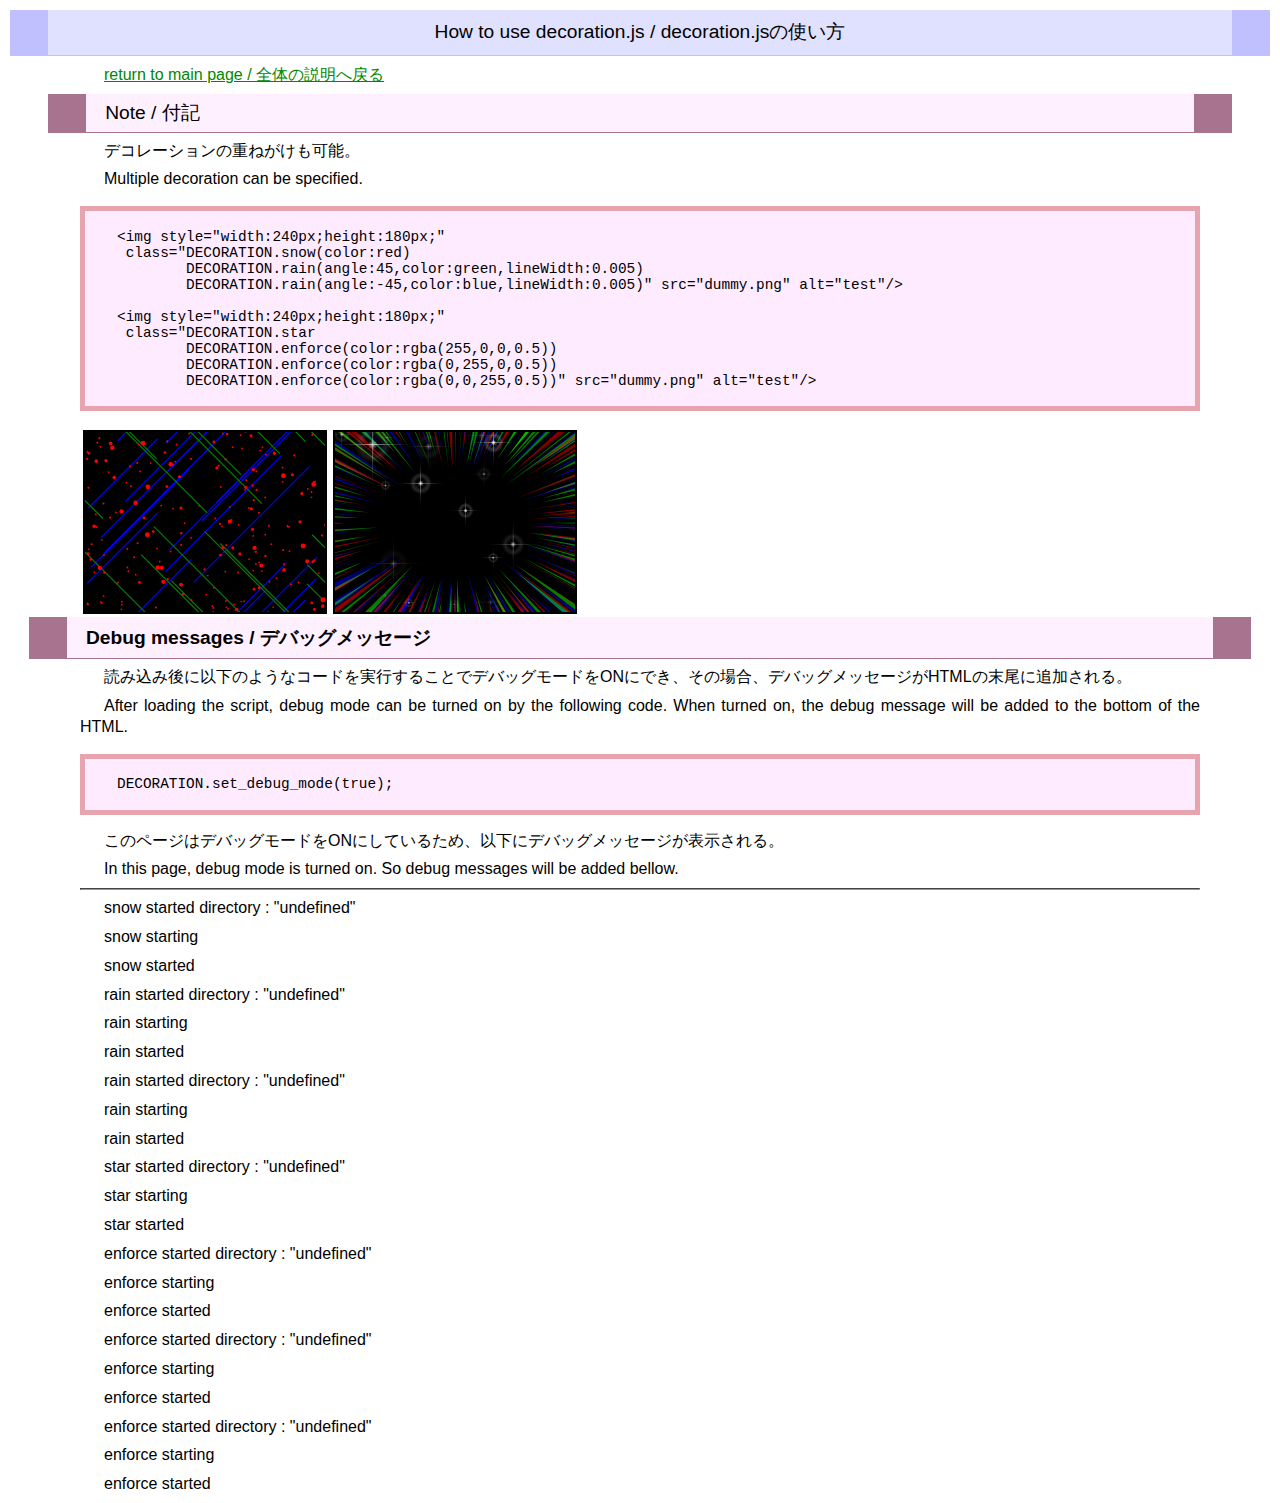
<file: decoration/Note.html>
<?xml version="1.0" encoding="utf-8"?>
<!DOCTYPE html PUBLIC "-//W3C//DTD XHTML 1.1//EN" "http://www.w3.org/TR/xhtml11/DTD/xhtml11.dtd">
<html xmlns="http://www.w3.org/1999/xhtml" xml:lang="ja">
<head>
<meta http-equiv="Content-type" content="text/html; charset=utf-8"/>
<meta http-equiv="Content-Style-Type" content="text/css"/>
<meta http-equiv="Content-Script-Type" content="text/javascript"/>
<title>How to use decoration.js / decoration.jsの使い方 : Note / 付記</title>
<link rel="index" href="index.html"/>
<link rel="stylesheet" href="layout-default2.css"/>
<link rel="stylesheet" href="color-default2.css"/>
<script type="text/javascript" src="decoration.js"></script>
<script type="text/javascript">
DECORATION.set_debug_mode(true);
</script>
</head>
<body>

<h1 class="header">How to use decoration.js / decoration.jsの使い方</h1><p><a href="index_s.html#sample_Note">return to main page / 全体の説明へ戻る</a></p><h3 class="sample">Note / 付記</h3>

<p>
デコレーションの重ねがけも可能。
</p>
<p>
Multiple decoration can be specified.
</p>

<blockquote>
<pre>
&lt;img style="width:240px;height:180px;" 
 class="DECORATION.snow(color:red)
        DECORATION.rain(angle:45,color:green,lineWidth:0.005)
        DECORATION.rain(angle:-45,color:blue,lineWidth:0.005)" src="dummy.png" alt="test"/&gt;

&lt;img style="width:240px;height:180px;" 
 class="DECORATION.star
        DECORATION.enforce(color:rgba(255,0,0,0.5))
        DECORATION.enforce(color:rgba(0,255,0,0.5))
        DECORATION.enforce(color:rgba(0,0,255,0.5))" src="dummy.png" alt="test"/&gt;
</pre>
</blockquote>

<p class="follow">
<img style="width:240px;height:180px;" 
 class="DECORATION.snow(color:red)
        DECORATION.rain(angle:45,color:green,lineWidth:0.005)
        DECORATION.rain(angle:-45,color:blue,lineWidth:0.005)" src="dummy.png" alt="test"/>
<img style="width:240px;height:180px;" 
 class="DECORATION.star
        DECORATION.enforce(color:rgba(255,0,0,0.5))
        DECORATION.enforce(color:rgba(0,255,0,0.5))
        DECORATION.enforce(color:rgba(0,0,255,0.5))" src="dummy.png" alt="test"/>
</p>


<h2 class="footer">Debug messages / デバッグメッセージ</h2>

<p>読み込み後に以下のようなコードを実行することでデバッグモードをONにでき、その場合、デバッグメッセージがHTMLの末尾に追加される。</p>
<p>After loading the script, debug mode can be turned on by the following code. When turned on, the debug message will be added to the bottom of the HTML.</p>

<blockquote>
<pre>
DECORATION.set_debug_mode(true);
</pre>
</blockquote>

<p>このページはデバッグモードをONにしているため、以下にデバッグメッセージが表示される。</p>
<p>In this page, debug mode is turned on. So debug messages will be added bellow.</p>

<hr/>

</body>

</html>
</file>
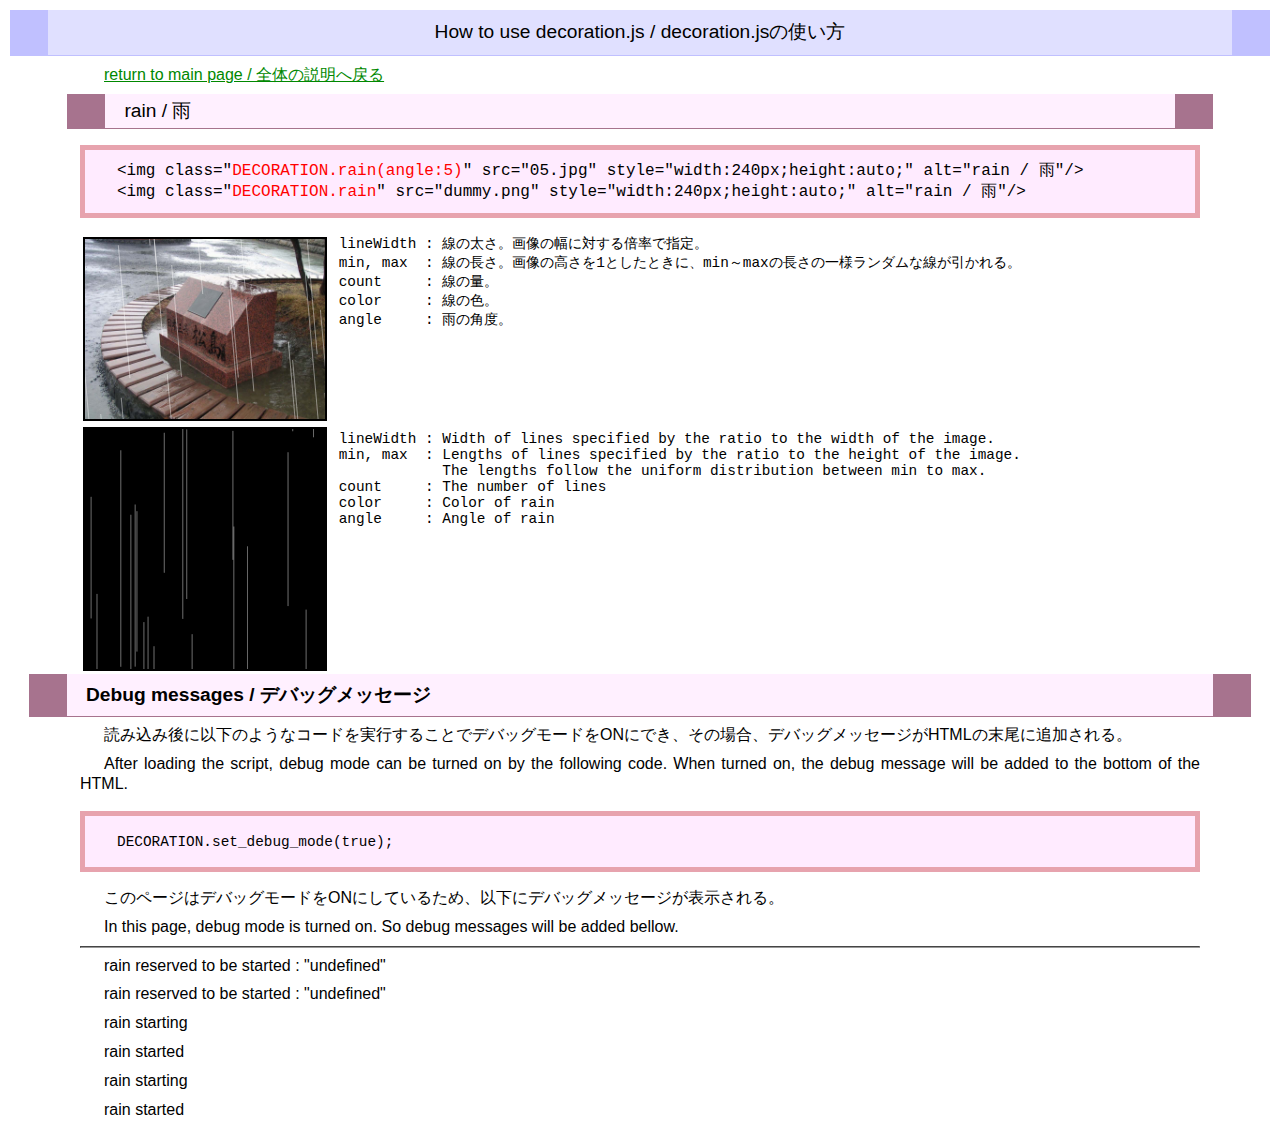
<file: decoration/rain.html>
<?xml version="1.0" encoding="utf-8"?>
<!DOCTYPE html PUBLIC "-//W3C//DTD XHTML 1.1//EN" "http://www.w3.org/TR/xhtml11/DTD/xhtml11.dtd">
<html xmlns="http://www.w3.org/1999/xhtml" xml:lang="ja">
<head>
<meta http-equiv="Content-type" content="text/html; charset=utf-8"/>
<meta http-equiv="Content-Style-Type" content="text/css"/>
<meta http-equiv="Content-Script-Type" content="text/javascript"/>
<title>How to use decoration.js / decoration.jsの使い方 : rain / 雨</title>
<link rel="index" href="index.html"/>
<link rel="stylesheet" href="layout-default2.css"/>
<link rel="stylesheet" href="color-default2.css"/>
<script type="text/javascript" src="decoration.js"></script>
<script type="text/javascript">
DECORATION.set_debug_mode(true);
</script>
</head>
<body>

<h1 class="header">How to use decoration.js / decoration.jsの使い方</h1><p><a href="index_s.html#sample_rain">return to main page / 全体の説明へ戻る</a></p><h4 class="sample">rain / 雨</h4>
<blockquote>
<p class="monospace">
&lt;img class="<span style="color:red;">DECORATION.rain(angle:5)</span>" src="05.jpg" style="width:240px;height:auto;" alt="rain / 雨"/&gt;<br/>
&lt;img class="<span style="color:red;">DECORATION.rain</span>" src="dummy.png" style="width:240px;height:auto;" alt="rain / 雨"/&gt;
</p>
</blockquote>
<p>
<img class="DECORATION.rain(angle:5)" src="05.jpg" style="width:240px;height:auto;" alt="rain / 雨"/>
</p>

<pre class="follow">
 lineWidth : 線の太さ。画像の幅に対する倍率で指定。
 min, max  : 線の長さ。画像の高さを1としたときに、min～maxの長さの一様ランダムな線が引かれる。
 count     : 線の量。
 color     : 線の色。
 angle     : 雨の角度。
</pre>

<p>
<img class="DECORATION.rain" src="dummy.png" style="width:240px;height:auto;" alt="rain / 雨"/>
</p>

<pre class="follow">
 lineWidth : Width of lines specified by the ratio to the width of the image.
 min, max  : Lengths of lines specified by the ratio to the height of the image. 
             The lengths follow the uniform distribution between min to max.
 count     : The number of lines
 color     : Color of rain
 angle     : Angle of rain
</pre>

<h2 class="footer">Debug messages / デバッグメッセージ</h2>

<p>読み込み後に以下のようなコードを実行することでデバッグモードをONにでき、その場合、デバッグメッセージがHTMLの末尾に追加される。</p>
<p>After loading the script, debug mode can be turned on by the following code. When turned on, the debug message will be added to the bottom of the HTML.</p>

<blockquote>
<pre>
DECORATION.set_debug_mode(true);
</pre>
</blockquote>

<p>このページはデバッグモードをONにしているため、以下にデバッグメッセージが表示される。</p>
<p>In this page, debug mode is turned on. So debug messages will be added bellow.</p>

<hr/>

</body>

</html>
</file>
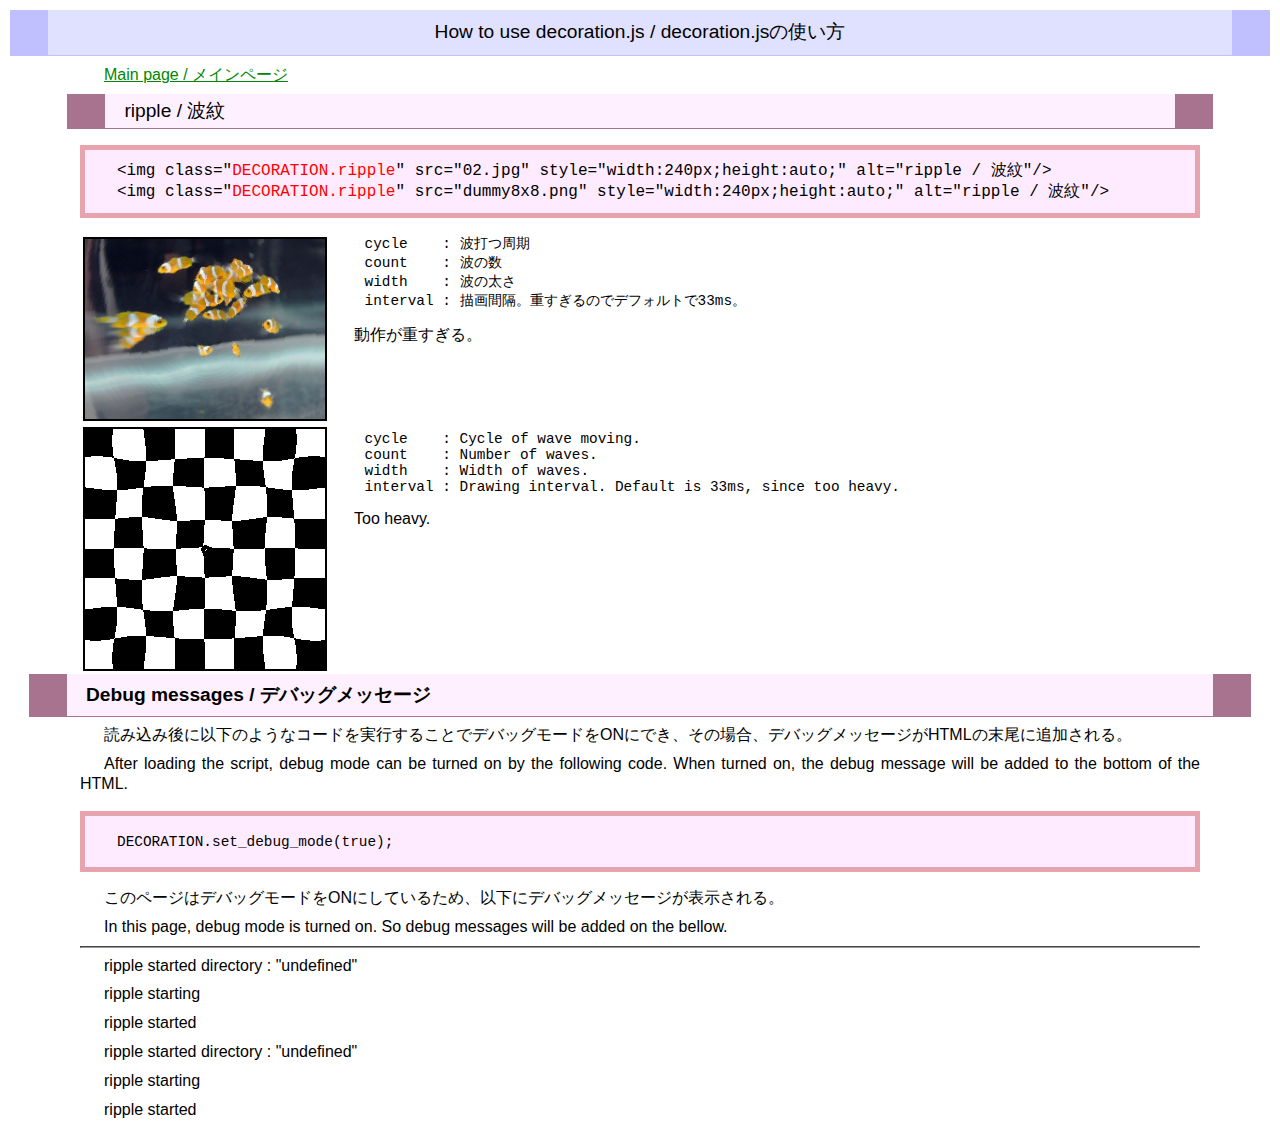
<file: decoration/ripple.html>
<?xml version="1.0" encoding="utf-8"?>
<!DOCTYPE html PUBLIC "-//W3C//DTD XHTML 1.1//EN" "http://www.w3.org/TR/xhtml11/DTD/xhtml11.dtd">
<html xmlns="http://www.w3.org/1999/xhtml" xml:lang="ja">
<head>
<meta http-equiv="Content-type" content="text/html; charset=utf-8"/>
<meta http-equiv="Content-Style-Type" content="text/css"/>
<meta http-equiv="Content-Script-Type" content="text/javascript"/>
<title>How to use decoration.js / decoration.jsの使い方</title>
<link rel="index" href="index.html"/>
<link rel="stylesheet" href="layout-default2.css"/>
<link rel="stylesheet" href="color-default2.css"/>
<script type="text/javascript" src="decoration.js"></script>
<script type="text/javascript">
DECORATION.set_debug_mode(true);
</script>
</head>
<body>

<h1>How to use decoration.js / decoration.jsの使い方</h1>

<p><a href="index.html">Main page / メインページ</a></p>

<h4>ripple / 波紋</h4>
<blockquote>
<p class="monospace">
&lt;img class="<span style="color:red;">DECORATION.ripple</span>" src="02.jpg" style="width:240px;height:auto;" alt="ripple / 波紋"/&gt;<br/>
&lt;img class="<span style="color:red;">DECORATION.ripple</span>" src="dummy8x8.png" style="width:240px;height:auto;" alt="ripple / 波紋"/&gt;
</p>
</blockquote>
<p>
<img class="DECORATION.ripple" src="02.jpg" style="width:240px;height:auto;" alt="ripple / 波紋"/>
</p>

<pre class="follow">
    cycle    : 波打つ周期
    count    : 波の数
    width    : 波の太さ
    interval : 描画間隔。重すぎるのでデフォルトで33ms。
</pre>
<p class="follow">
動作が重すぎる。
</p>

<p>
<img class="DECORATION.ripple" src="dummy8x8.png" style="width:240px;height:auto;" alt="ripple / 波紋"/> 
</p>

<pre class="follow">
    cycle    : Cycle of wave moving.
    count    : Number of waves.
    width    : Width of waves.
    interval : Drawing interval. Default is 33ms, since too heavy.
</pre>
<p class="follow">
Too heavy.
</p>



<h2>Debug messages / デバッグメッセージ</h2>

<p>読み込み後に以下のようなコードを実行することでデバッグモードをONにでき、その場合、デバッグメッセージがHTMLの末尾に追加される。</p>
<p>After loading the script, debug mode can be turned on by the following code. When turned on, the debug message will be added to the bottom of the HTML.</p>

<blockquote>
<pre>
DECORATION.set_debug_mode(true);
</pre>
</blockquote>

<p>このページはデバッグモードをONにしているため、以下にデバッグメッセージが表示される。</p>
<p>In this page, debug mode is turned on. So debug messages will be added on the bellow.</p>

<hr/>

</body>

</html>
</file>
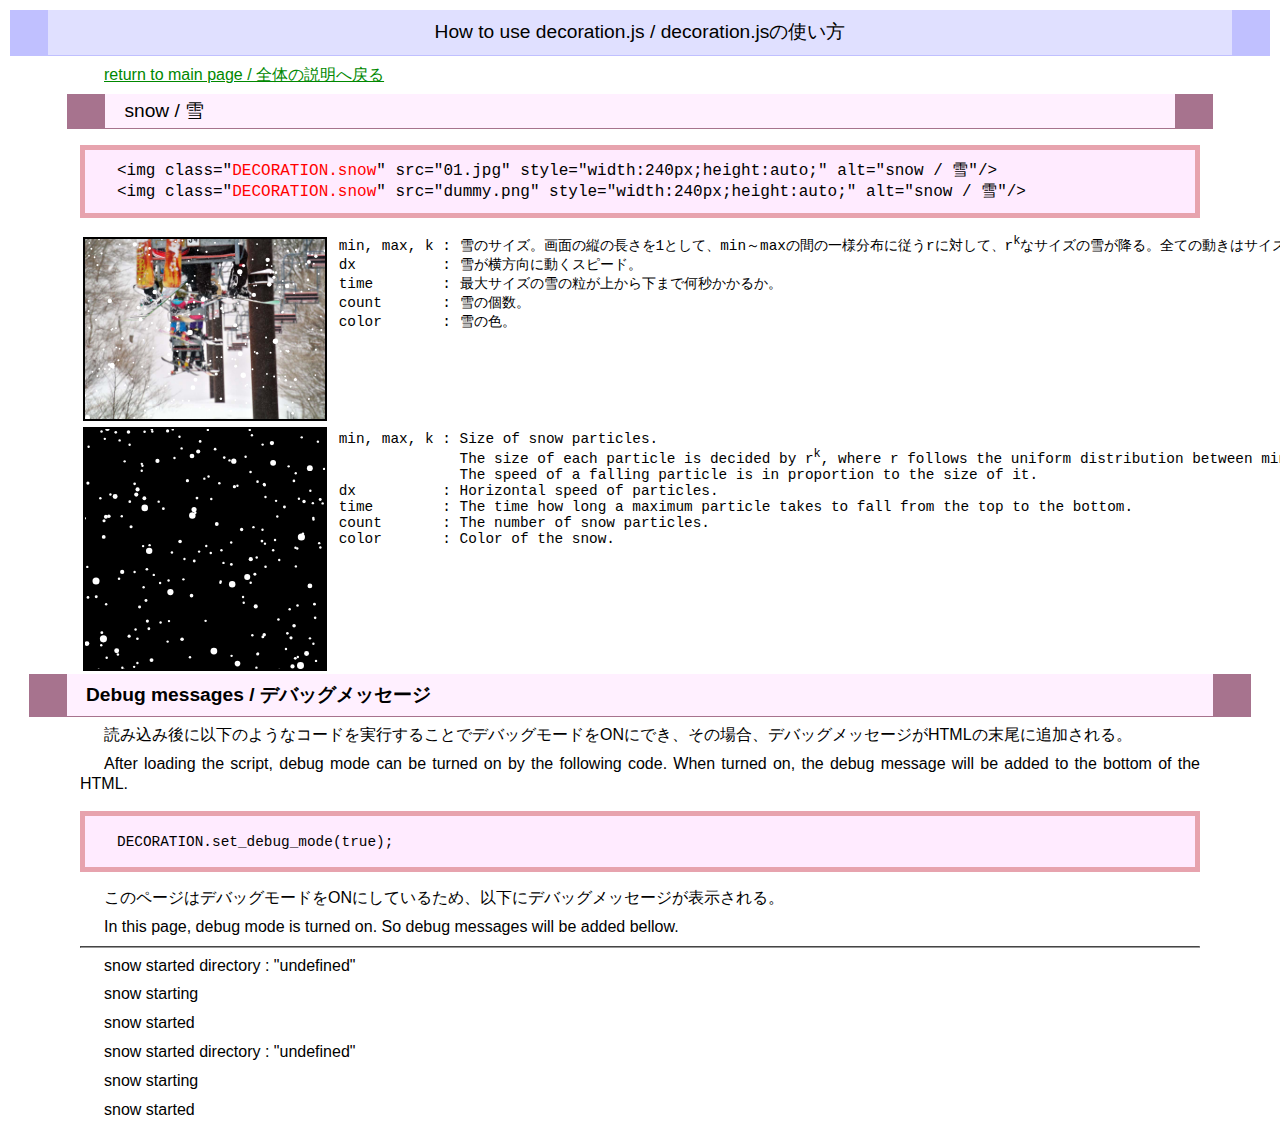
<file: decoration/snow.html>
<?xml version="1.0" encoding="utf-8"?>
<!DOCTYPE html PUBLIC "-//W3C//DTD XHTML 1.1//EN" "http://www.w3.org/TR/xhtml11/DTD/xhtml11.dtd">
<html xmlns="http://www.w3.org/1999/xhtml" xml:lang="ja">
<head>
<meta http-equiv="Content-type" content="text/html; charset=utf-8"/>
<meta http-equiv="Content-Style-Type" content="text/css"/>
<meta http-equiv="Content-Script-Type" content="text/javascript"/>
<title>How to use decoration.js / decoration.jsの使い方 : snow / 雪</title>
<link rel="index" href="index.html"/>
<link rel="stylesheet" href="layout-default2.css"/>
<link rel="stylesheet" href="color-default2.css"/>
<script type="text/javascript" src="decoration.js"></script>
<script type="text/javascript">
DECORATION.set_debug_mode(true);
</script>
</head>
<body>

<h1 class="header">How to use decoration.js / decoration.jsの使い方</h1><p><a href="index_s.html#sample_snow">return to main page / 全体の説明へ戻る</a></p><h4 class="sample">snow / 雪</h4>
<blockquote>
<p class="monospace">
&lt;img class="<span style="color:red">DECORATION.snow</span>" src="01.jpg" style="width:240px;height:auto;" alt="snow / 雪"/&gt;<br/>
&lt;img class="<span style="color:red">DECORATION.snow</span>" src="dummy.png" style="width:240px;height:auto;" alt="snow / 雪"/&gt;
</p>
</blockquote>
<p>
<img class="DECORATION.snow(color:rgba(255,255,255,1.0))" src="01.jpg" style="width:240px;height:auto;" alt="snow / 雪"/>
</p>
<pre class="follow">
 min, max, k : 雪のサイズ。画面の縦の長さを1として、min～maxの間の一様分布に従うrに対して、r<sup>k</sup>なサイズの雪が降る。全ての動きはサイズに比例したスピードになる。
 dx          : 雪が横方向に動くスピード。
 time        : 最大サイズの雪の粒が上から下まで何秒かかるか。
 count       : 雪の個数。
 color       : 雪の色。
</pre>

<p>
<img class="DECORATION.snow" src="dummy.png" style="width:240px;height:auto;" alt="snow / 雪"/> 
</p>

<pre class="follow">
 min, max, k : Size of snow particles.
               The size of each particle is decided by r<sup>k</sup>, where r follows the uniform distribution between min to max multiplied by the height of the image.
               The speed of a falling particle is in proportion to the size of it.
 dx          : Horizontal speed of particles.
 time        : The time how long a maximum particle takes to fall from the top to the bottom.
 count       : The number of snow particles.
 color       : Color of the snow.
</pre>

<h2 class="footer">Debug messages / デバッグメッセージ</h2>

<p>読み込み後に以下のようなコードを実行することでデバッグモードをONにでき、その場合、デバッグメッセージがHTMLの末尾に追加される。</p>
<p>After loading the script, debug mode can be turned on by the following code. When turned on, the debug message will be added to the bottom of the HTML.</p>

<blockquote>
<pre>
DECORATION.set_debug_mode(true);
</pre>
</blockquote>

<p>このページはデバッグモードをONにしているため、以下にデバッグメッセージが表示される。</p>
<p>In this page, debug mode is turned on. So debug messages will be added bellow.</p>

<hr/>

</body>

</html>
</file>
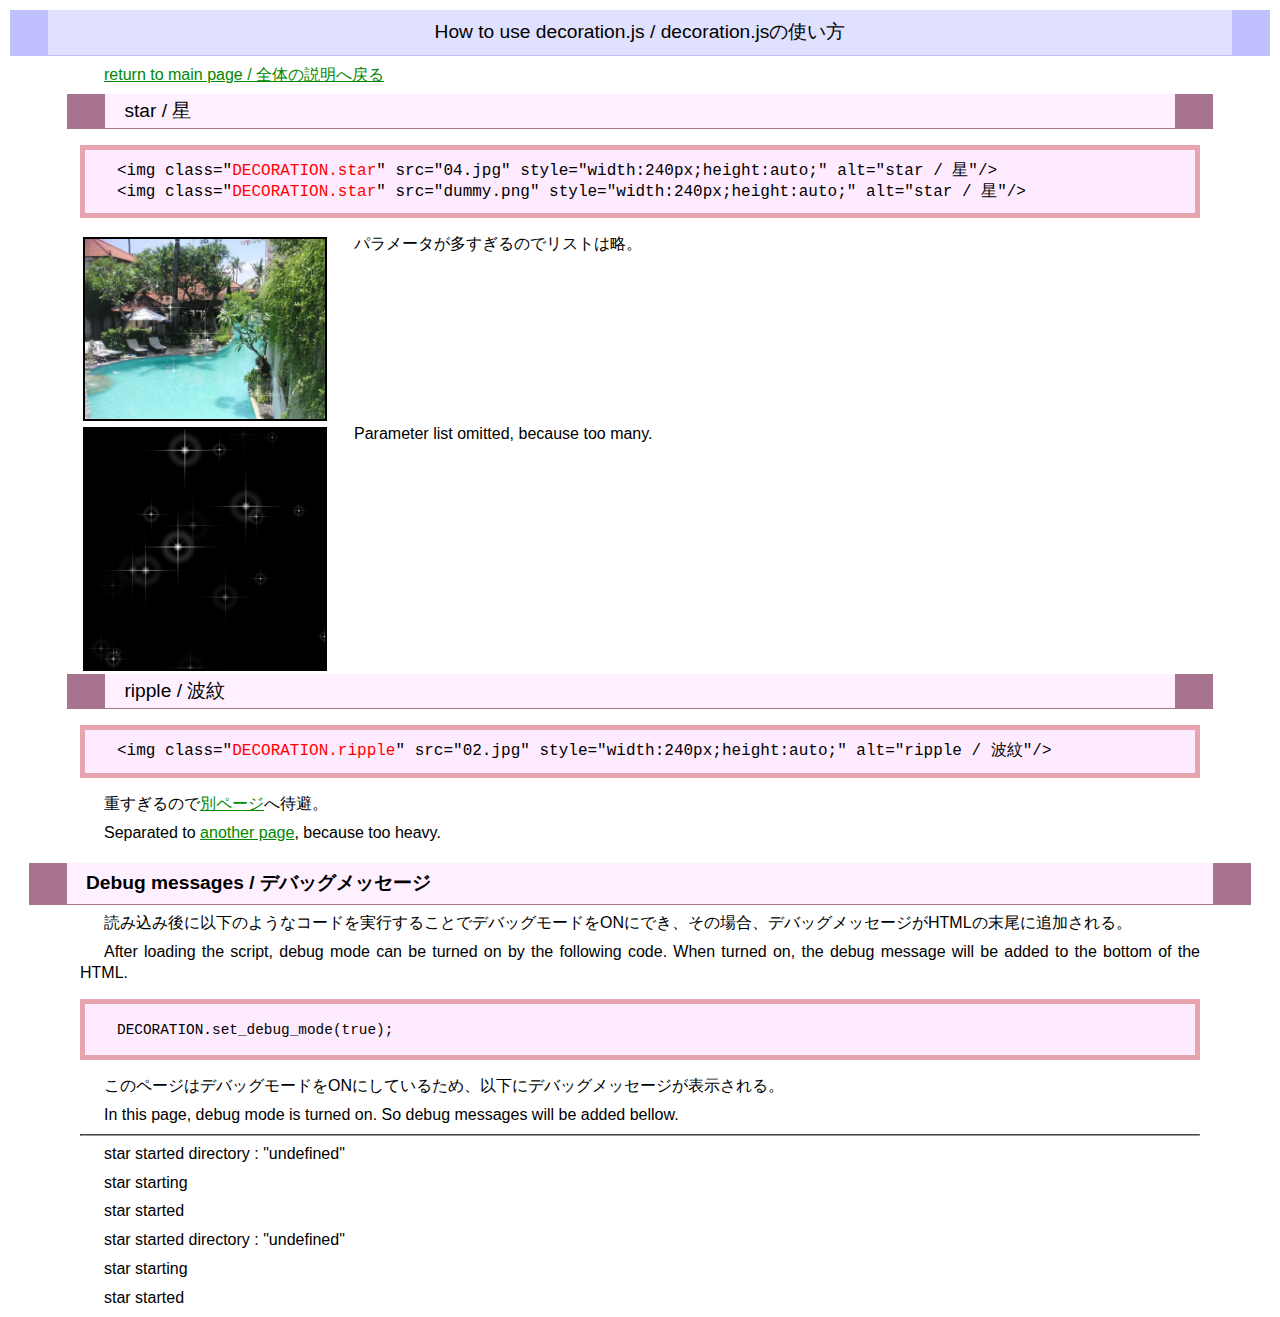
<file: decoration/star.html>
<?xml version="1.0" encoding="utf-8"?>
<!DOCTYPE html PUBLIC "-//W3C//DTD XHTML 1.1//EN" "http://www.w3.org/TR/xhtml11/DTD/xhtml11.dtd">
<html xmlns="http://www.w3.org/1999/xhtml" xml:lang="ja">
<head>
<meta http-equiv="Content-type" content="text/html; charset=utf-8"/>
<meta http-equiv="Content-Style-Type" content="text/css"/>
<meta http-equiv="Content-Script-Type" content="text/javascript"/>
<title>How to use decoration.js / decoration.jsの使い方 : star / 星</title>
<link rel="index" href="index.html"/>
<link rel="stylesheet" href="layout-default2.css"/>
<link rel="stylesheet" href="color-default2.css"/>
<script type="text/javascript" src="decoration.js"></script>
<script type="text/javascript">
DECORATION.set_debug_mode(true);
</script>
</head>
<body>

<h1 class="header">How to use decoration.js / decoration.jsの使い方</h1><p><a href="index_s.html#sample_star">return to main page / 全体の説明へ戻る</a></p><h4 class="sample">star / 星</h4>
<blockquote>
<p class="monospace">
&lt;img class="<span style="color:red;">DECORATION.star</span>" src="04.jpg" style="width:240px;height:auto;" alt="star / 星"/&gt;<br/>
&lt;img class="<span style="color:red;">DECORATION.star</span>" src="dummy.png" style="width:240px;height:auto;" alt="star / 星"/&gt;
</p>
</blockquote>
<p>
<img class="DECORATION.star" src="04.jpg" style="width:240px;height:auto;" alt="雨"/>
</p>

<p class="follow">
パラメータが多すぎるのでリストは略。
</p>

<p>
<img class="DECORATION.star" src="dummy.png" style="width:240px;height:auto;" alt="star / 星"/> 
</p>

<p class="follow">
Parameter list omitted, because too many.
</p>

<h4>ripple / 波紋</h4>
<blockquote>
<p class="monospace">
&lt;img class="<span style="color:red;">DECORATION.ripple</span>" src="02.jpg" style="width:240px;height:auto;" alt="ripple / 波紋"/&gt;
</p>
</blockquote>
<!--<p>
<img class="DECORATION.ripple" src="02.jpg" style="width:240px;height:auto;" alt="ripple / 波紋"/>
</p>-->

<p>
重すぎるので<a href="ripple.html">別ページ</a>へ待避。
</p>
<p>
Separated to <a href="ripple.html">another page</a>, because too heavy.
</p>
<!--
<p class="follow">
パラメータリストは略。あと、動作が重すぎる。
</p>
<hr/>
<p class="follow">
Parameter list omitted. BTW, Too heavy.
</p>
-->

<h2 class="footer">Debug messages / デバッグメッセージ</h2>

<p>読み込み後に以下のようなコードを実行することでデバッグモードをONにでき、その場合、デバッグメッセージがHTMLの末尾に追加される。</p>
<p>After loading the script, debug mode can be turned on by the following code. When turned on, the debug message will be added to the bottom of the HTML.</p>

<blockquote>
<pre>
DECORATION.set_debug_mode(true);
</pre>
</blockquote>

<p>このページはデバッグモードをONにしているため、以下にデバッグメッセージが表示される。</p>
<p>In this page, debug mode is turned on. So debug messages will be added bellow.</p>

<hr/>

</body>

</html>
</file>
<file: stylesheets/styles.css>
@import url(https://fonts.googleapis.com/css?family=Lato:300italic,700italic,300,700);

body {
  padding:50px;
  font:14px/1.5 Lato, "Helvetica Neue", Helvetica, Arial, sans-serif;
  color:#777;
  font-weight:300;
}

h1, h2, h3, h4, h5, h6 {
  color:#222;
  margin:0 0 20px;
}

p, ul, ol, table, pre, dl {
  margin:0 0 20px;
}

h1, h2, h3 {
  line-height:1.1;
}

h1 {
  font-size:28px;
}

h2 {
  color:#393939;
}

h3, h4, h5, h6 {
  color:#494949;
}

a {
  color:#39c;
  font-weight:400;
  text-decoration:none;
}

a small {
  font-size:11px;
  color:#777;
  margin-top:-0.6em;
  display:block;
}

.wrapper {
  width:860px;
  margin:0 auto;
}

blockquote {
  border-left:1px solid #e5e5e5;
  margin:0;
  padding:0 0 0 20px;
  font-style:italic;
}

code, pre {
  font-family:Monaco, Bitstream Vera Sans Mono, Lucida Console, Terminal;
  color:#333;
  font-size:12px;
}

pre {
  padding:8px 15px;
  background: #f8f8f8;  
  border-radius:5px;
  border:1px solid #e5e5e5;
  overflow-x: auto;
}

table {
  width:100%;
  border-collapse:collapse;
}

th, td {
  text-align:left;
  padding:5px 10px;
  border-bottom:1px solid #e5e5e5;
}

dt {
  color:#444;
  font-weight:700;
}

th {
  color:#444;
}

img {
  max-width:100%;
}

header {
  width:270px;
  float:left;
  position:fixed;
}

header ul {
  list-style:none;
  height:40px;
  
  padding:0;
  
  background: #eee;
  background: -moz-linear-gradient(top, #f8f8f8 0%, #dddddd 100%);
  background: -webkit-gradient(linear, left top, left bottom, color-stop(0%,#f8f8f8), color-stop(100%,#dddddd));
  background: -webkit-linear-gradient(top, #f8f8f8 0%,#dddddd 100%);
  background: -o-linear-gradient(top, #f8f8f8 0%,#dddddd 100%);
  background: -ms-linear-gradient(top, #f8f8f8 0%,#dddddd 100%);
  background: linear-gradient(top, #f8f8f8 0%,#dddddd 100%);
  
  border-radius:5px;
  border:1px solid #d2d2d2;
  box-shadow:inset #fff 0 1px 0, inset rgba(0,0,0,0.03) 0 -1px 0;
  width:270px;
}

header li {
  width:89px;
  float:left;
  border-right:1px solid #d2d2d2;
  height:40px;
}

header ul a {
  line-height:1;
  font-size:11px;
  color:#999;
  display:block;
  text-align:center;
  padding-top:6px;
  height:40px;
}

strong {
  color:#222;
  font-weight:700;
}

header ul li + li {
  width:88px;
  border-left:1px solid #fff;
}

header ul li + li + li {
  border-right:none;
  width:89px;
}

header ul a strong {
  font-size:14px;
  display:block;
  color:#222;
}

section {
  width:500px;
  float:right;
  padding-bottom:50px;
}

small {
  font-size:11px;
}

hr {
  border:0;
  background:#e5e5e5;
  height:1px;
  margin:0 0 20px;
}

footer {
  width:270px;
  float:left;
  position:fixed;
  bottom:50px;
}

@media print, screen and (max-width: 960px) {
  
  div.wrapper {
    width:auto;
    margin:0;
  }
  
  header, section, footer {
    float:none;
    position:static;
    width:auto;
  }
  
  header {
    padding-right:320px;
  }
  
  section {
    border:1px solid #e5e5e5;
    border-width:1px 0;
    padding:20px 0;
    margin:0 0 20px;
  }
  
  header a small {
    display:inline;
  }
  
  header ul {
    position:absolute;
    right:50px;
    top:52px;
  }
}

@media print, screen and (max-width: 720px) {
  body {
    word-wrap:break-word;
  }
  
  header {
    padding:0;
  }
  
  header ul, header p.view {
    position:static;
  }
  
  pre, code {
    word-wrap:normal;
  }
}

@media print, screen and (max-width: 480px) {
  body {
    padding:15px;
  }
  
  header ul {
    display:none;
  }
}

@media print {
  body {
    padding:0.4in;
    font-size:12pt;
    color:#444;
  }
}
</file>
<file: stylesheets/pygment_trac.css>
.highlight  { background: #ffffff; }
.highlight .c { color: #999988; font-style: italic } /* Comment */
.highlight .err { color: #a61717; background-color: #e3d2d2 } /* Error */
.highlight .k { font-weight: bold } /* Keyword */
.highlight .o { font-weight: bold } /* Operator */
.highlight .cm { color: #999988; font-style: italic } /* Comment.Multiline */
.highlight .cp { color: #999999; font-weight: bold } /* Comment.Preproc */
.highlight .c1 { color: #999988; font-style: italic } /* Comment.Single */
.highlight .cs { color: #999999; font-weight: bold; font-style: italic } /* Comment.Special */
.highlight .gd { color: #000000; background-color: #ffdddd } /* Generic.Deleted */
.highlight .gd .x { color: #000000; background-color: #ffaaaa } /* Generic.Deleted.Specific */
.highlight .ge { font-style: italic } /* Generic.Emph */
.highlight .gr { color: #aa0000 } /* Generic.Error */
.highlight .gh { color: #999999 } /* Generic.Heading */
.highlight .gi { color: #000000; background-color: #ddffdd } /* Generic.Inserted */
.highlight .gi .x { color: #000000; background-color: #aaffaa } /* Generic.Inserted.Specific */
.highlight .go { color: #888888 } /* Generic.Output */
.highlight .gp { color: #555555 } /* Generic.Prompt */
.highlight .gs { font-weight: bold } /* Generic.Strong */
.highlight .gu { color: #800080; font-weight: bold; } /* Generic.Subheading */
.highlight .gt { color: #aa0000 } /* Generic.Traceback */
.highlight .kc { font-weight: bold } /* Keyword.Constant */
.highlight .kd { font-weight: bold } /* Keyword.Declaration */
.highlight .kn { font-weight: bold } /* Keyword.Namespace */
.highlight .kp { font-weight: bold } /* Keyword.Pseudo */
.highlight .kr { font-weight: bold } /* Keyword.Reserved */
.highlight .kt { color: #445588; font-weight: bold } /* Keyword.Type */
.highlight .m { color: #009999 } /* Literal.Number */
.highlight .s { color: #d14 } /* Literal.String */
.highlight .na { color: #008080 } /* Name.Attribute */
.highlight .nb { color: #0086B3 } /* Name.Builtin */
.highlight .nc { color: #445588; font-weight: bold } /* Name.Class */
.highlight .no { color: #008080 } /* Name.Constant */
.highlight .ni { color: #800080 } /* Name.Entity */
.highlight .ne { color: #990000; font-weight: bold } /* Name.Exception */
.highlight .nf { color: #990000; font-weight: bold } /* Name.Function */
.highlight .nn { color: #555555 } /* Name.Namespace */
.highlight .nt { color: #000080 } /* Name.Tag */
.highlight .nv { color: #008080 } /* Name.Variable */
.highlight .ow { font-weight: bold } /* Operator.Word */
.highlight .w { color: #bbbbbb } /* Text.Whitespace */
.highlight .mf { color: #009999 } /* Literal.Number.Float */
.highlight .mh { color: #009999 } /* Literal.Number.Hex */
.highlight .mi { color: #009999 } /* Literal.Number.Integer */
.highlight .mo { color: #009999 } /* Literal.Number.Oct */
.highlight .sb { color: #d14 } /* Literal.String.Backtick */
.highlight .sc { color: #d14 } /* Literal.String.Char */
.highlight .sd { color: #d14 } /* Literal.String.Doc */
.highlight .s2 { color: #d14 } /* Literal.String.Double */
.highlight .se { color: #d14 } /* Literal.String.Escape */
.highlight .sh { color: #d14 } /* Literal.String.Heredoc */
.highlight .si { color: #d14 } /* Literal.String.Interpol */
.highlight .sx { color: #d14 } /* Literal.String.Other */
.highlight .sr { color: #009926 } /* Literal.String.Regex */
.highlight .s1 { color: #d14 } /* Literal.String.Single */
.highlight .ss { color: #990073 } /* Literal.String.Symbol */
.highlight .bp { color: #999999 } /* Name.Builtin.Pseudo */
.highlight .vc { color: #008080 } /* Name.Variable.Class */
.highlight .vg { color: #008080 } /* Name.Variable.Global */
.highlight .vi { color: #008080 } /* Name.Variable.Instance */
.highlight .il { color: #009999 } /* Literal.Number.Integer.Long */

.type-csharp .highlight .k { color: #0000FF }
.type-csharp .highlight .kt { color: #0000FF }
.type-csharp .highlight .nf { color: #000000; font-weight: normal }
.type-csharp .highlight .nc { color: #2B91AF }
.type-csharp .highlight .nn { color: #000000 }
.type-csharp .highlight .s { color: #A31515 }
.type-csharp .highlight .sc { color: #A31515 }
</file>
<file: decoration/layout-default2.css>
body,p,h1,h2,h3,h4,h5,h6 {
	white-space : normal;
	font-style : medium;
	font-weight : normal;
	font-family : "ＭＳ Ｐゴシック", "MS PGothic", sans-serif;
}
html, head{
	width : 100%;
	margin : 0px;
	padding : 0px;
	border-width : 0px;
}
body{
	width : 100%;
	margin : 0px;
	padding : 0px;
	border-width : 0px;
}
ul.index li,
ul.pre-index li,
ul.links li,
code,
pre{
	font-family : "ＭＳ ゴシック", "MS Gothic", monospace;
}
p.monospace{
	font-family : "ＭＳ ゴシック", "MS Gothic", monospace;
	text-indent : 0;
}
p,ins {
	margin-top : 0.5em;
	margin-bottom : 0.5em;
	margin-left : 1em;
	margin-right : 1em;
	line-height : 1.3em;
	text-indent : 1.5em;
	clear : both;
	text-align : justify;
	text-justify : inter-ideograph;
}
p.continue {
	text-indent : 0em;
}
blockquote {
	clear: both;
}
h1,h2,h3,h4,h6 {
	clear : both;
}
h1 {
	border-width : 0px 2em 1px 2em;
	font-size : larger;
	text-align : center;
	padding : 0.5em 1em 0.5em 1em;
	border-style : solid;
	margin : 0.5em;
}
h2, h3, h4{
	font-size : larger;
	border-width : 0px 2em 1px 2em;
	border-style : solid;
}
h2{
	padding : 0.4em 1em 0.4em 1em;
	margin: 1em 1.5em 0px 1.5em;
	font-weight: bolder;
}
h3{
	padding : 0.3em 1em 0.3em 1em;
	margin: 0px 2.5em 0px 2.5em;
}
h4{
	padding : 0.2em 1em 0.2em 1em;
	margin: 0px 3.5em 0px 3.5em;
}
h1, h2, h3, h4{
/*	filter: shadow(color=black, direction=135, strength=10);*/
}
p, ul, ol, blockquote, table, caption,pre{
	margin-left: 5em;
	margin-right: 5em;
}
blockquote pre, blockquote p, blockquote ul, blockquote ol{
	margin-left: 0em;
	margin-right: 0em;
}
table{
/*	margin-top : 1em;*/
	margin-bottom : 1em;
	border-style : none;
}

em {
	font-style : normal;
	font-weight : bolder;
}
q, q em {
	font-style : normal;
	font-weight : bolder;
}
q {
	quotes: "“" "”" "「" "」" "『" "』";
}
q.j, q.j q {
	quotes: "「" "」" "『" "』" "“" "”";
}
q:before {
	content: open-quote;
	font-weight: normal;
}
q:after {
	content: close-quote;
	font-weight: normal;
}
code,pre{
	font-size : 90%;
}


td {
	margin : 0;
	padding : 5px;
	border-width : 0;
	border-style : solid;
}
th {
	margin : 0;
	padding : 5px;
	font-weight : bold;
}
table.float {
	clear : both;
	float : left;
	margin : 0.5em 0.5em 0.5em 5em;
/*	margin : 0px;*/
}

p.links {
	text-indent : -2em;
	clear : both;
	font-size : 80%;
	margin : -1px 5em 0 5em;
	border-left : 0.5em solid;
	border-right : 0.5em solid;
	border-bottom : 1px solid;
	padding : 2px 2em 2px 4em;
}

blockquote.float{
	margin : 1em 1em 1em 1em;
	padding : 3px 3px 3px 3px;
	float : left;
}
blockquote.follow{
	clear : none;
}
ol.float {
	clear : both;
	float : left;
	margin : 6px;
	list-style-position : inside;
}
caption {
	text-align : center;
	border-width : 1px;
	padding : 5px;
	border-style : solid;
}
blockquote {
	margin : 1em 5em 1em 5em;
	border-width : 5px;
	padding : 3px 2em 3px 2em;
	border-style : solid;
}
blockquote.follow{
	clear : none;
}

li,dt {
	line-height : 1.1em;
	margin-left : 1em;
	margin-top : 0.3em;
	margin-bottom : 0.3em;
}

dl {
	margin : 0.2em 2em 0.5em 3em;
}
dt {
	font-weight : bolder;
}

rt
{
	font-size : xx-small;
}
a ruby rt
{
	text-decoration : none;
}

hr{
	margin : 0 5em;
}

/*
ul,dl {
	margin : 0.2em 0 0.2em 0;
	list-style-type : disc;
}
ol {
	margin : 0.2em 0 0.2em 0.5em;
}
table {
	padding : 0;
	border-width : 1px;
	border-style : solid;
	margin : 1em;
}
object{
	border-style : solid;
	border-width : 2px;
}
hr {
	clear : both;
	height : 6px;
	border : 3px;
	border-style : outset none outset none;
}
q {
	font-style : italic;
}
samp {
	font-size : 1em;
	font-weight : bold;
}
rt
{
	font-size : xx-small;
}
a ruby rt
{
	text-decoration : none;
}
ul.index li{
	font-size : small;
}
ul.pre-index li, ul.links li{
	font-size : x-small;
}
code,pre{
	font-size : 90%;
}
li,dt,dd {
	clear : both;
}
ul {
	margin-left : 1em;
}
li,dt {
	line-height : 1.3em;
	margin-left : 1em;
	margin-top : 0;
	margin-bottom : 0;
}
dt {
	text-decoration : underline;
	font-weight : bold;
	margin : 0.2em 0 0 1em;
}
dd {
	line-height : 1.3em;
	margin : 0 0 0 1em;
}
table.header caption{
	text-align : center;
}

div{
	margin : 0px;
	padding : 0px;
	border-width : 0px;
}

*/
table.noframe{
	float : left;
}
table.noframe,table.noframe tr{
	border : 0;
	padding : 0;
	margin : 0.5em 0.5em 0.5em 5em;
/*	margin : 0;*/
}
table.noframe tr td{
	margin : 0 0.25em 0 0.25em;
	border-width : 0 0.25em 0 0.25em;
	border-color : transparent;
	padding : 0;
}

p.follow, p.continue{
	clear : none;
}
ol.follow li{
	list-style-position : outside;
	clear : none;
	text-indent : 2em;
}
ul.follow li{
	list-style-position : inside;
	clear : none;
	text-indent : 0em;
}
dl.follow dt {
	clear : none;
	text-indent : 0em;
}
dl.follow dd {
	clear : none;
}
p.float {
	float : left;
	text-indent : 0px;
}
p img,p img.left {
	float : left;
}
p img.right {
	float : right;
}
p img.here {
	float : none;
}
img{
	margin : 3px;
	border-style : solid;
	border-width : 2px;
}

/* for some functions*/
#CAUTION_PANEL{
	margin-left:20%;
	margin-right:20%;
}
#CAUTION_PANEL_NOSMOKING{
	float : left;
	width : 30%;
}
#CAUTION_PANEL_CD{
	float : right;
	width : 40%;
}
.caution-panel {
	font-size : smaller;
}
.caution-icon-left{
	float : left;
	border-width : 0px;
}
td.code{
	text-align : right;
	font-family : "ＭＳ ゴシック", "MS Gothic", monospace;
}
td.right{
	text-align : right;
}
hr.footer {
	padding : 0px;
	margin : 0px 5em 0px 5em;
	clear : both;
	height : 0px;
	border-width : 0px;
	border-style : none;
}

div.information, div.information2{
	position:absolute;
	top:80px;
	left:0px;
	width:200px;
	margin : 2px;
	padding: 3px;
	border-style: solid;
	border-width: 2px;
}
div.information h2, div.information2 h2{
	font-size :medium;
	margin: 1em 0 0 0;
	padding: 0.2em 0.1em 0.2em 0.1em;
	border-width: 0 1em 0 1em;
	text-align: center;
}
div.information h3, div.information h3{
	font-size :smaller;
	margin: 0;
	border-width: 0 1em 0 1em;
}
div.information2{
	width:500px;
}

ul.compact{
	margin: 0 0.5em 0 0.5em;
	padding: 0;
}
ul.compact li{
	text-indent: -1em;
	list-style-type: none;
}
ul.compact li a{
	font-weight:bolder;
}


div.information p, div.information2 p{
	text-indent : 0;
	padding : 0 0 0 0.5em;
	margin : 0;
}

div.twitter {
	text-align : center;
}
div.twtr-hd a img{
	float : left;
}

div.twtr-hd h3, div.twtr-hd h4{
	clear :none;
	margin: 0 0 0 0;
	padding : 0 1em 0 1em;
	border-width: 0 0 0 0;
}

table.calender{
	margin : 0;
	width:100%;
	vertical-align:top;
	border-collapse: collapse;
	border-width:1px;
	border-style : solid;
	table-layout:fixed;
}
table.calender tr td{
	border-width:1px;
	border-style : solid;
	padding : 2px;
	vertical-align:top;
	font-size:15px;
	overflow: hidden;
	white-space: nowrap;
}
div.calender table.calender{
	width: 960px;
	margin-left: auto;
	margin-right: auto;
}

div.main{
	margin-left: 200px;
}
div.index{
	margin-left: 500px;
}
div.information p.caution, div.information2 p.caution{
	font-size: smaller;
	text-indent: 0px;
	vertical-align: middle;
}
div.information p.caution img, div.information2 p.caution img{
	vertical-align: middle;
	border-width : 0px;
	float: none;
}

p.index{
	border-style: solid;
	border-width: 1px 2em 0 2em;
	padding: 0.5em;
	text-align: center;
}
div.index ul{
	margin : 0.5em 1em 0.5em 1em;
}
div.main>p:after{
	content: "\A0";
	margin: 0 0 -1.5em 0;
	padding:0px;
	border-width:0px;
	text-indent:5em;
	display:block;
	visibility:hidden;
}
</file>
<file: decoration/color-default2.css>
body {
	background-color : #fff;
	color : #000;
}
p,ul,ol,dl,table,blockquote {
/*	color : white;*/
/*	background-color : black;*/
}
h2, h3, h4{
	color: #000;
	background-color : #FFF0FF;
	border-color : #A7738E;
}
h1{
	color: #000;
	border-color : #c0c0ff;
	background-color : #e0e0ff;
}

caption {
	border-color : #A7738E;
}
object{
	border-color : #aaf;
	background-color : white;
}
h2.highlighted {
	background-color : #fee;
	border-color : #f78;
}
p.links {
	color : #000;
	background-color : #FFEBFF;
	border-color : #A7738E;
}
/*
blockquote p, blockquote pre, blockquote ul, blockquote ol, blockquote dl{
	color : white;
	background-color : #222;
	border-color : #aaa;
}
*/
blockquote {
	color : #fff;
}
a:link {
	color : #080;
}
a:link img{
	border-color : #080;
}
a:visited {
	color : #048;
}
a:visited img {
	border-color : #048;
}
a:active {
	color : #000;
}
a:active img {
	border-color : #000;
}
a:hover, .link_title:hover {
	background-color : #A7738E;
	color : #fff;
}
a:hover img {
	border-color : #557;
}
em, em a:link {
	color : #DF3C86;
}
cite,dt {
	color : #55d;
}

q {
	color : #55d;
}
q:before, q:after{
	color: #000;
}

samp {
	color : #aaf;
}
.link {
	background-color : black;
}
table {
	color : #aaa;
	background-color : #A7738E;
}
table {
	color : #fff;
}
tr,td,caption,blockquote{
	color: #000;
	background-color : #FFEBFF;
	border-color : #E7A3AE;
}
th {
	color : #FFF;
	background-color : #E7A3AE;
}
hr {
	background-color : #222;
	border-color : #999;
}
samp {
	font-size : 1em;
}
table.noframe,table.noframe tr,table.noframe tr td{
	background-color : transparent;
}
.caution-panel {
	background-color : transparent;
}
code {
	color : #D35;
}
p.break{
	text-indent : 10em;
	clear : none;
	margin : 0 0 -1.5em 0;
	padding : 0;
	border-width : 0;
}
table.calender, table.calender tr, table.calender tr td.void{
	background-color: transparent;
	border-width:0;
}
table.calender{
	margin-top : 2px;
}

table.calender tr td{
	border-color : #A7738E;
}

table.calender tr td.empty{
	background-color : #fff;
}

div.information, p.index, div.information2{
	border-color : #c0c0ff;
	background-color : #e0e0ff;
}
a.self_link{
	color : #38c;
}
</file>
